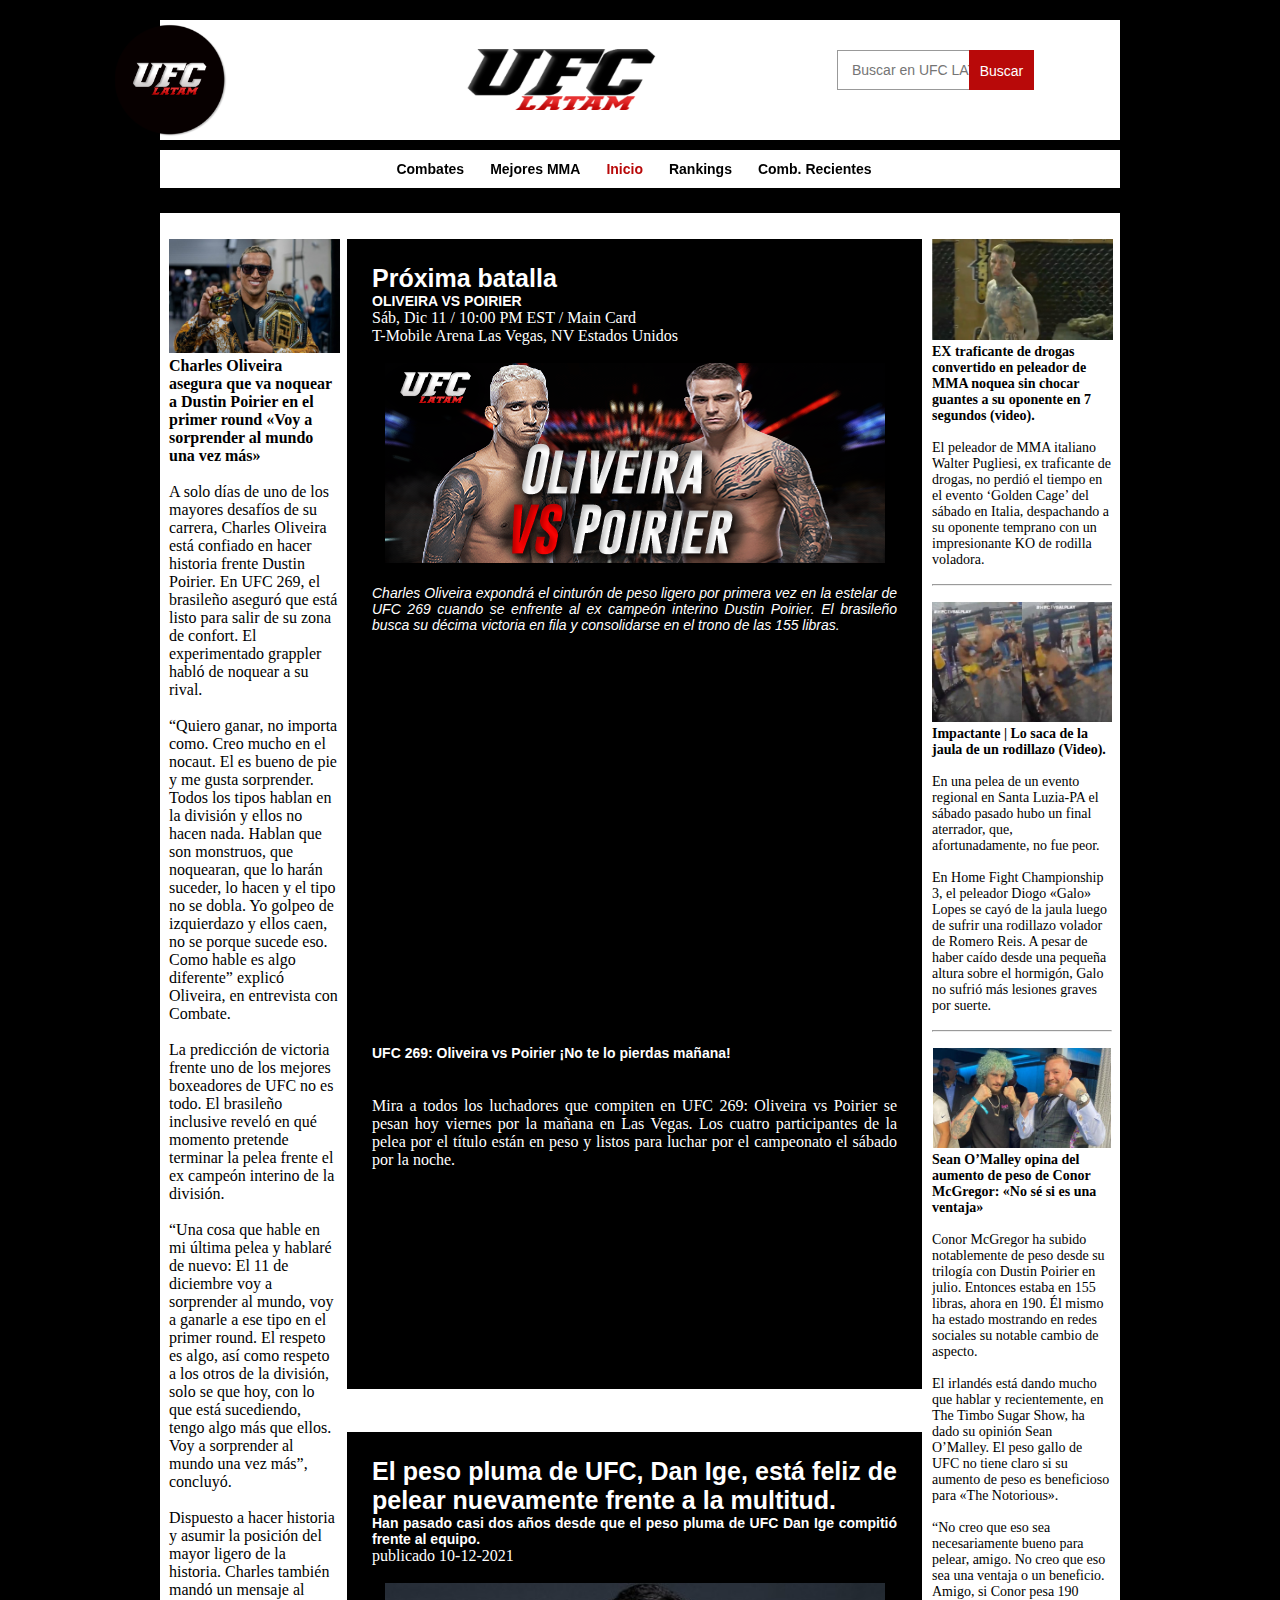
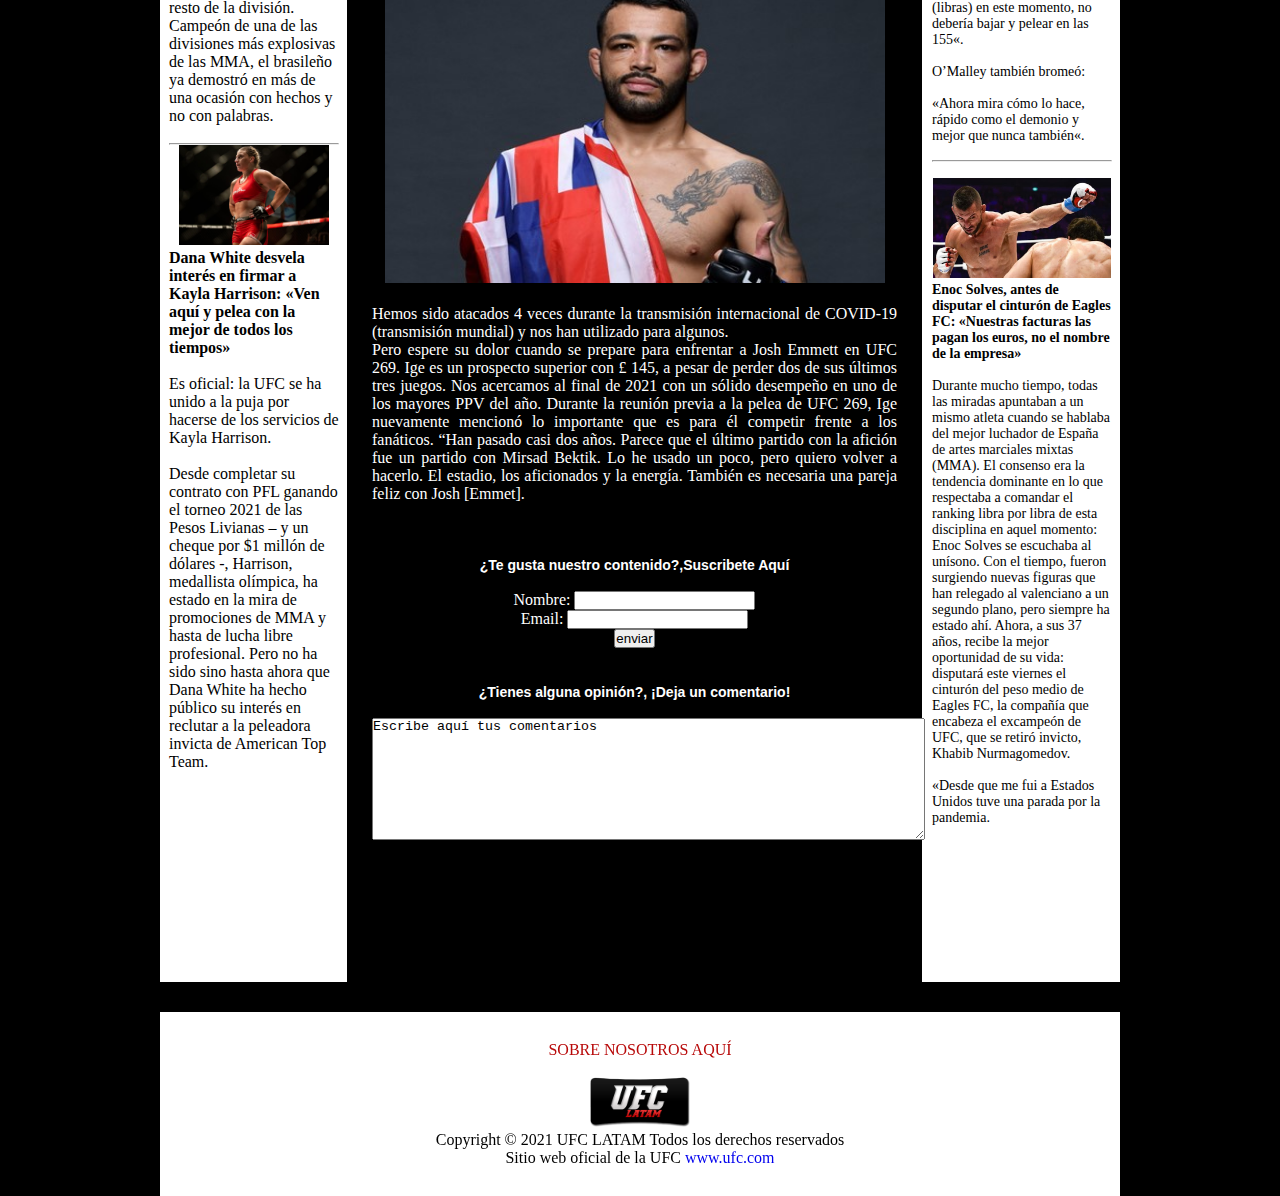
<file: index.html>
<!DOCTYPE html>
<html lang="es-ES">

<head>
  <meta lang="es-ES">
	<meta charset="utf-8">
	<meta name="description" content="UFC LATAM">
	<title>UFC LATAM</title>
	<link rel="stylesheet" href="ufcestilos.css">
</head>

<body>

<style>
#search-box {
    position: relative;
    width: 100%;
    text-align: left;
}
#search-form {
    height: 40px;
    border: 1px solid #999;
    -webkit-border-radius: 0px;
    -moz-border-radius: 0px;
    border-radius: 0px;
    background-color: #fff;
    overflow: hidden;
}
#search-text {
    font-size: 14px;
    color: #fff;
    border-width: 0;
    background:transparent ;
}
#search-box input[type="text"] {
    width: 70%;
    padding: 11px 0 12px 1em;
    color: #333;
    outline: none;
}
#search-button {
    position: absolute;
    top: 0;
    right: 0;
    height: 40px;
    width: 65px;
    font-size: 14px;
    color: #fff;
    text-align: center;
    line-height: 42px;
    border-width: 0;
    background-color: #B80909;
    -webkit-border-radius: 0px 0px 0px 0px;
    -moz-border-radius: 0px 0px 0px 0px;
    border-radius: 0px 0px 0px 0px;
    cursor: pointer;
}
</style>
      <div id="buscar">
      <div id='search-box'>
  <form action='/search' id='search-form' method='get' target='_top'>
    <input id='search-text' name='q' placeholder='Buscar en UFC LATAM' type='text'/>
    <button id='search-button' type='submit'><span>Buscar</span></button>
  </form>
</div>
</div>
<center>
    <div id="logo">
<img class="foto3" src="banner3.png" alt="imagen 2">
    </div>
    </center>
        <div id="logodos">
<img class="foto4" src="logocirculo.png"  alt="imagen 2">
    </div>
<div id="agrupar">
   <header id="cabecera">


   </header>

<nav id="menu">
  <ul>
  <center> 
  <STYLE>A {text-decoration: none;} </STYLE>
	<li><a style="color:black;" href="combates.html"onMouseOver="this.style.color='#B80909'" onMouseOut="this.style.color='black'">Combates</a></li>&nbsp;&nbsp;&nbsp;

	<li><a style="color:black;" href="mejoresmma.html"onMouseOver="this.style.color='#B80909'" onMouseOut="this.style.color='black'">Mejores MMA</a></li>&nbsp;&nbsp;&nbsp;

	<li><a style="color:#B80909" href="index.html" onMouseOver="this.style.color='black'" onMouseOut="this.style.color='#B80909'">Inicio</a></li>&nbsp;&nbsp;&nbsp;

  <li><a style="color:black;" href="rankings.html"onMouseOver="this.style.color='#B80909'" onMouseOut="this.style.color='black'">Rankings</a></li>&nbsp;&nbsp;&nbsp;

	<li><a style="color:black;" href="combrecientes.html"onMouseOver="this.style.color='#B80909'" onMouseOut="this.style.color='black'">Comb. Recientes</a></li>&nbsp;&nbsp;&nbsp;  
   </ul>
  </center>
</nav>

<div id="general">

 <div id="columnauno">
      <center><img class="noticia5" src="noticia5.jpg" alt="noticia5"></center>

      <b>Charles Oliveira asegura que va noquear a Dustin Poirier en el primer round «Voy a sorprender al mundo una vez más»</b>
      <br><br>
      A solo días de uno de los mayores desafíos de su carrera, Charles Oliveira está confiado en hacer historia frente Dustin Poirier. En UFC 269, el brasileño aseguró que está listo para salir de su zona de confort. El experimentado grappler habló de noquear a su rival.<br>
      <br>
      “Quiero ganar, no importa como. Creo mucho en el nocaut. El es bueno de pie y me gusta sorprender. Todos los tipos hablan en la división y ellos no hacen nada. Hablan que son monstruos, que noquearan, que lo harán suceder, lo hacen y el tipo no se dobla. Yo golpeo de izquierdazo y ellos caen, no se porque sucede eso. Como hable es algo diferente” explicó Oliveira, en entrevista con Combate.<br>
      <br>
      La predicción de victoria frente uno de los mejores boxeadores de UFC no es todo. El brasileño inclusive reveló en qué momento pretende terminar la pelea frente el ex campeón interino de la división.
      <br><br>
      “Una cosa que hable en mi última pelea y hablaré de nuevo: El 11 de diciembre voy a sorprender al mundo, voy a ganarle a ese tipo en el primer round. El respeto es algo, así como respeto a los otros de la división, solo se que hoy, con lo que está sucediendo, tengo algo más que ellos. Voy a sorprender al mundo una vez más”, concluyó.<br><br>
      Dispuesto a hacer historia y asumir la posición del mayor ligero de la historia. Charles también mandó un mensaje al resto de la división. Campeón de una de las divisiones más explosivas de las MMA, el brasileño ya demostró en más de una ocasión con hechos y no con palabras.
      <br><br><hr>


      <center><img class="noticia6" src="noticia6.jpg" alt="noticia6"></center>

      <b>Dana White desvela interés en firmar a Kayla Harrison: «Ven aquí y pelea con la mejor de todos los tiempos»</b>
      <br><br>
      Es oficial: la UFC se ha unido a la puja por hacerse de los servicios de Kayla Harrison.<br>
      <br>
      Desde completar su contrato con PFL ganando el torneo 2021 de las Pesos Livianas – y un cheque por $1 millón de dólares -, Harrison, medallista olímpica, ha estado en la mira de promociones de MMA y hasta de lucha libre profesional. Pero no ha sido sino hasta ahora que Dana White ha hecho público su interés en reclutar a la peleadora invicta de American Top Team.<br><br>
      <br><br>
      </div>

 
  <div id="noticias">
      <center><a href="https://twitter.com/Grabaka_Hitman/status/1467271474625097730?ref_src=twsrc%5Etfw%7Ctwcamp%5Etweetembed%7Ctwterm%5E1467271474625097730%7Ctwgr%5E%7Ctwcon%5Es1_&ref_url=https%3A%2F%2Fmma.uno%2Fex-traficante-de-drogas-convertido-en-peleador-de-mma-noquea-sin-chocar-guantes-a-su-oponente-en-7-segundos-video%2F"><img class="noticia1" src="noticia1.jpg" alt="noticia1"></a></center>

      <b>EX traficante de drogas convertido en peleador de MMA noquea sin chocar guantes a su oponente en 7 segundos (video).</b>
      <br><br>
      El peleador de MMA italiano Walter Pugliesi, ex traficante de drogas, no perdió el tiempo en el evento ‘Golden Cage’ del sábado en Italia, despachando a su oponente temprano con un impresionante KO de rodilla voladora.
      <br><br><hr>
      <br>
      <center><a href="https://twitter.com/Grabaka_Hitman/status/1467573175978450952?ref_src=twsrc%5Etfw%7Ctwcamp%5Etweetembed%7Ctwterm%5E1467573175978450952%7Ctwgr%5E%7Ctwcon%5Es1_&ref_url=https%3A%2F%2Fmma.uno%2Fimpactante-lo-saca-de-la-jaula-de-un-rodillazo-video%2F"><img class="noticia2" src="noticia2.jpg" alt="noticia1"></a></center>

      <b>Impactante | Lo saca de la jaula de un rodillazo (Video).</b>
      <br><br>
      En una pelea de un evento regional en Santa Luzia-PA el sábado pasado hubo un final aterrador, que, afortunadamente, no fue peor.<br><br>
      En Home Fight Championship 3, el peleador Diogo «Galo» Lopes se cayó de la jaula luego de sufrir una rodillazo volador de Romero Reis. A pesar de haber caído desde una pequeña altura sobre el hormigón, Galo no sufrió más lesiones graves por suerte.
      <br><br><hr>
      <br>
      <center><a href="https://twitter.com/TheNotoriousMMA/status/1467481762683146243?ref_src=twsrc%5Etfw%7Ctwcamp%5Etweetembed%7Ctwterm%5E1467481762683146243%7Ctwgr%5E%7Ctwcon%5Es1_&ref_url=https%3A%2F%2Fmma.uno%2Fsean-omalley-aumento-peso-conor-mcgregor%2F"><img class="noticia3" src="noticia3.jpg" alt="noticia1"></a></center>

      <b>Sean O’Malley opina del aumento de peso de Conor McGregor: «No sé si es una ventaja»</b>
      <br><br>
      Conor McGregor ha subido notablemente de peso desde su trilogía con Dustin Poirier en julio. Entonces estaba en 155 libras, ahora en 190. Él mismo ha estado mostrando en redes sociales su notable cambio de aspecto.<br>
      <br>
      El irlandés está dando mucho que hablar y recientemente, en The Timbo Sugar Show, ha dado su opinión Sean O’Malley. El peso gallo de UFC no tiene claro si su aumento de peso es beneficioso para «The Notorious».<br>
      <br>
      “No creo que eso sea necesariamente bueno para pelear, amigo. No creo que eso sea una ventaja o un beneficio. Amigo, si Conor pesa 190 (libras) en este momento, no debería bajar y pelear en las 155«.<br><br>
      O’Malley también bromeó:<br><br>
      «Ahora mira cómo lo hace, rápido como el demonio y mejor que nunca también«.
      <br><br><hr>
            <br>
      <center><img class="noticia3" src="noticia4.jpg" alt="noticia4"></center>

      <b>Enoc Solves, antes de disputar el cinturón de Eagles FC: «Nuestras facturas las pagan los euros, no el nombre de la empresa»</b>
      <br><br>
      Durante mucho tiempo, todas las miradas apuntaban a un mismo atleta cuando se hablaba del mejor luchador de España de artes marciales mixtas (MMA). El consenso era la tendencia dominante en lo que respectaba a comandar el ranking libra por libra de esta disciplina en aquel momento: Enoc Solves se escuchaba al unísono. Con el tiempo, fueron surgiendo nuevas figuras que han relegado al valenciano a un segundo plano, pero siempre ha estado ahí. Ahora, a sus 37 años, recibe la mejor oportunidad de su vida: disputará este viernes el cinturón del peso medio de Eagles FC, la compañía que encabeza el excampeón de UFC, que se retiró invicto, Khabib Nurmagomedov.<br>
      <br>
«Desde que me fui a Estados Unidos tuve una parada por la pandemia.
      <br><br>

            

    </div>

  <div id="body">
    <article>
    <header>
      <hgroup>
      <h1>Próxima batalla</h1>
      <h2>OLIVEIRA VS POIRIER</h2>
      </hgroup>
      <time datetime="2021-11-12" pubdate>Sáb, Dic 11 / 10:00 PM EST / Main Card
      </time>
     </header>
     T-Mobile Arena
     Las Vegas, NV
     Estados Unidos
     <figure>
      <center><br>
       <img src="bannerpelea.png" width="500" height="200">
       </center><br>
       <figcaption>
         Charles Oliveira expondrá el cinturón de peso ligero por primera vez en la estelar de UFC 269 cuando se enfrente al ex campeón interino Dustin Poirier. El brasileño busca su décima victoria en fila y consolidarse en el trono de las 155 libras.
       </figcaption>
       </figure><br><br><br><br>
       <center><iframe width="504" height="300" src="https://www.youtube.com/embed/aLBAzfDV10A" title="YouTube video player" frameborder="0" allow="accelerometer; autoplay; clipboard-write; encrypted-media; gyroscope; picture-in-picture" allowfullscreen></iframe></center><br><br>
       <h2>UFC 269: Oliveira vs Poirier ¡No te lo pierdas mañana!</h2><br><br>
        Mira a todos los luchadores que compiten en UFC 269: Oliveira vs Poirier se pesan hoy viernes por la mañana en Las Vegas. Los cuatro participantes de la pelea por el título están en peso y listos para luchar por el campeonato el sábado por la noche.

</article>
<br>
<article>
  <header>
    <hgroup>
      <h1>El peso pluma de UFC, Dan Ige, está feliz de pelear nuevamente frente a la multitud.</h1>
      <h2>Han pasado casi dos años desde que el peso pluma de UFC Dan Ige compitió frente al equipo.</h2>
    </hgroup>
    <time datetime="2021-10-12" pubdate>publicado 10-12-2021
    </time>
         <figure>
      <center><br>
       <img src="noticiaprincipal.jpg" width="500" height="300">
       </center><br>
  </header>
Hemos sido atacados 4 veces durante la transmisión internacional de COVID-19 (transmisión mundial) y nos han utilizado para algunos.<br>
Pero espere su dolor cuando se prepare para enfrentar a Josh Emmett en UFC 269.
Ige es un prospecto superior con £ 145, a pesar de perder dos de sus últimos tres juegos. Nos acercamos al final de 2021 con un sólido desempeño en uno de los mayores PPV del año.
Durante la reunión previa a la pelea de UFC 269, Ige nuevamente mencionó lo importante que es para él competir frente a los fanáticos.
“Han pasado casi dos años. Parece que el último partido con la afición fue un partido con Mirsad Bektik. Lo he usado un poco, pero quiero volver a hacerlo. El estadio, los aficionados y la energía. También es necesaria una pareja feliz con Josh [Emmet].
    <br><br><br><br>
    <center>
    <h2>¿Te gusta nuestro contenido?,Suscribete Aquí</h2><br>
    <form action="" method="post">
      <label for="name">Nombre:</label>
      <input name="name" required><br />
      <label for="email">Email:</label>
      <input name="email" type="email" required><br/>
      <span class="msg-error error"></span>
<div id="recaptcha" class="g-recaptcha" data-sitekey="6Ld4Jh8TAAAAAD2tURa21kTFwMkKoyJCqaXb0uoK"></div>
      <input type="submit" value="enviar" />
    </form>
    <script src='https://www.google.com/recaptcha/api.js'></script>
    <br><br>
    <h2>¿Tienes alguna opinión?, ¡Deja un comentario!</h2><br>
    <textarea name="comentarios" rows="8" cols="67">Escribe aquí tus comentarios</textarea>
    </center>
    </div>


 </article>
  </div>


<footer id="pie">
<a style="color:#B80909" href="informacion.html" onMouseOver="this.style.color='black'" onMouseOut="this.style.color='#B80909'">SOBRE NOSOTROS AQUÍ</a>
    <br><br>
  <center><img src="bannerfondo.png" height="50" width="100"></center>
  Copyright &copy; 2021 UFC LATAM Todos los derechos reservados<br>
  Sitio web oficial de la UFC
<a href="https://www.ufc.com/" target="_blank">www.ufc.com</a>
</footer>
</body>
</html>
</file>
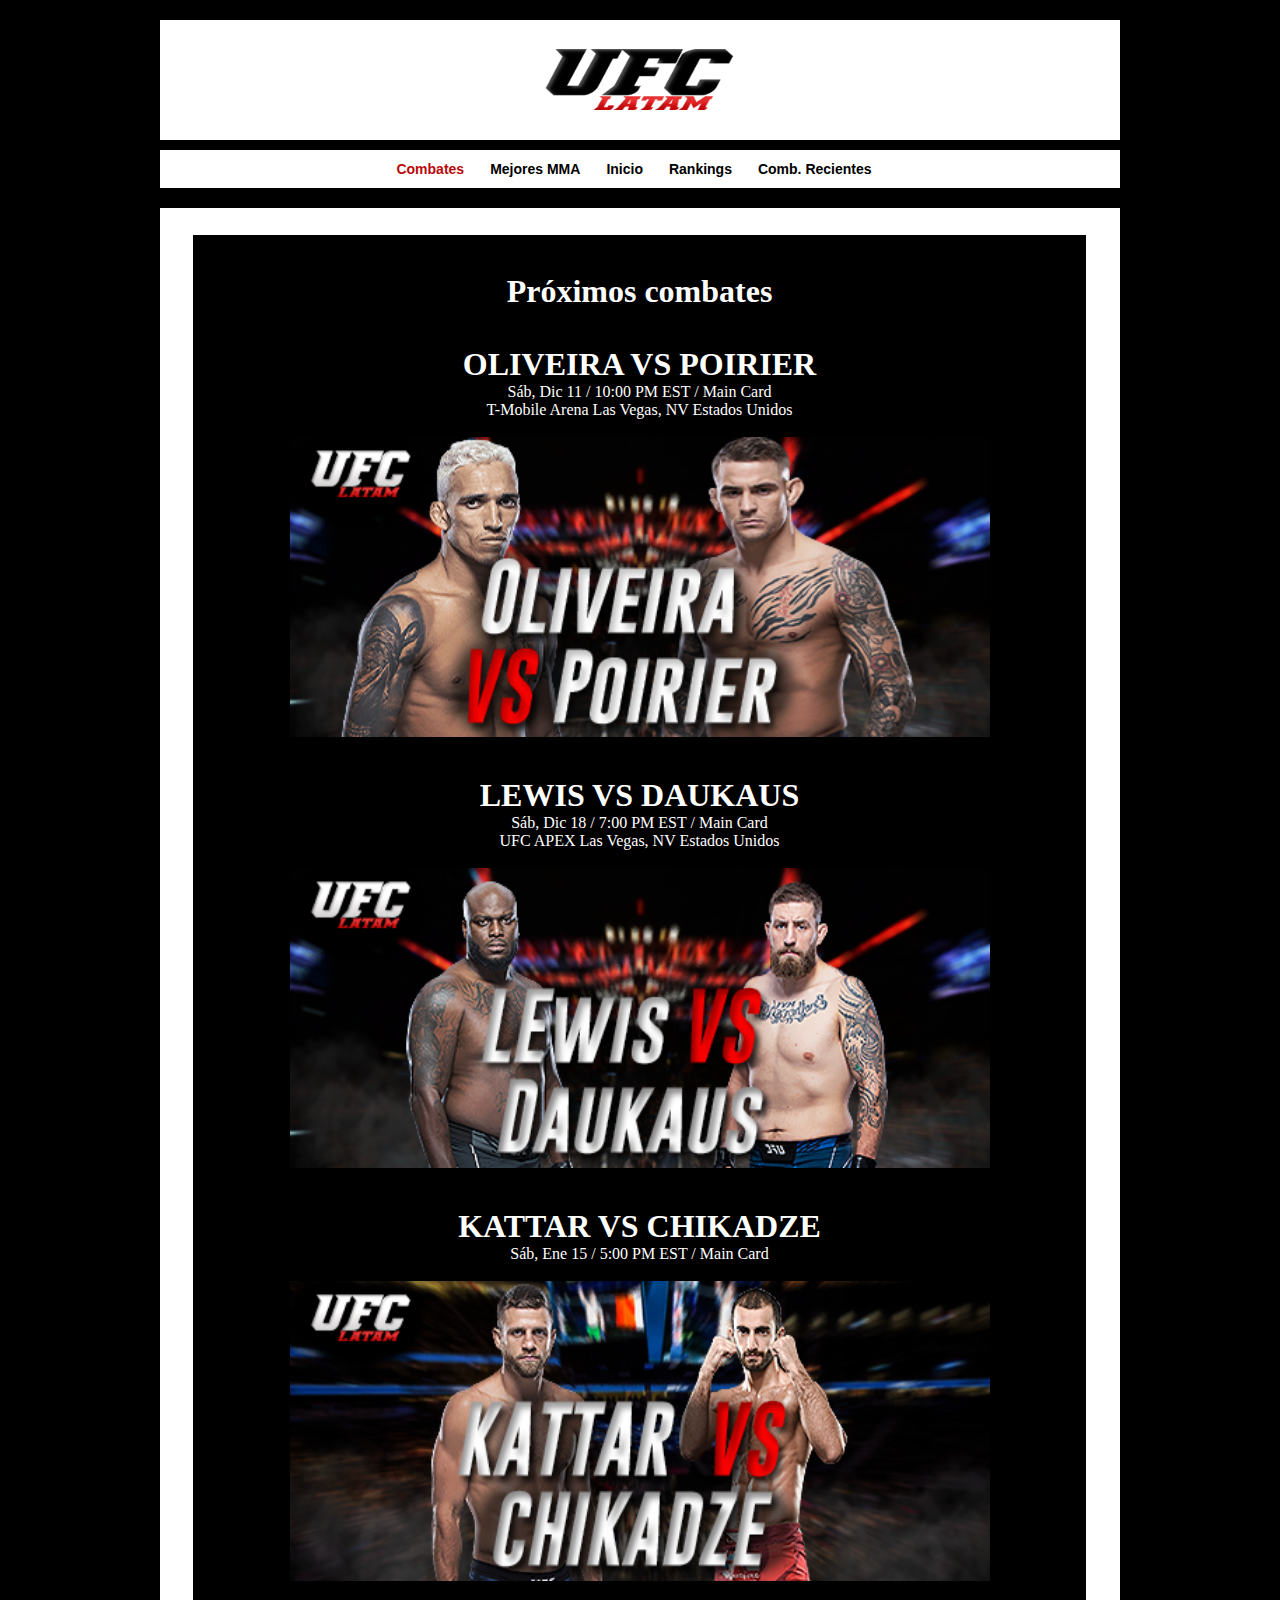
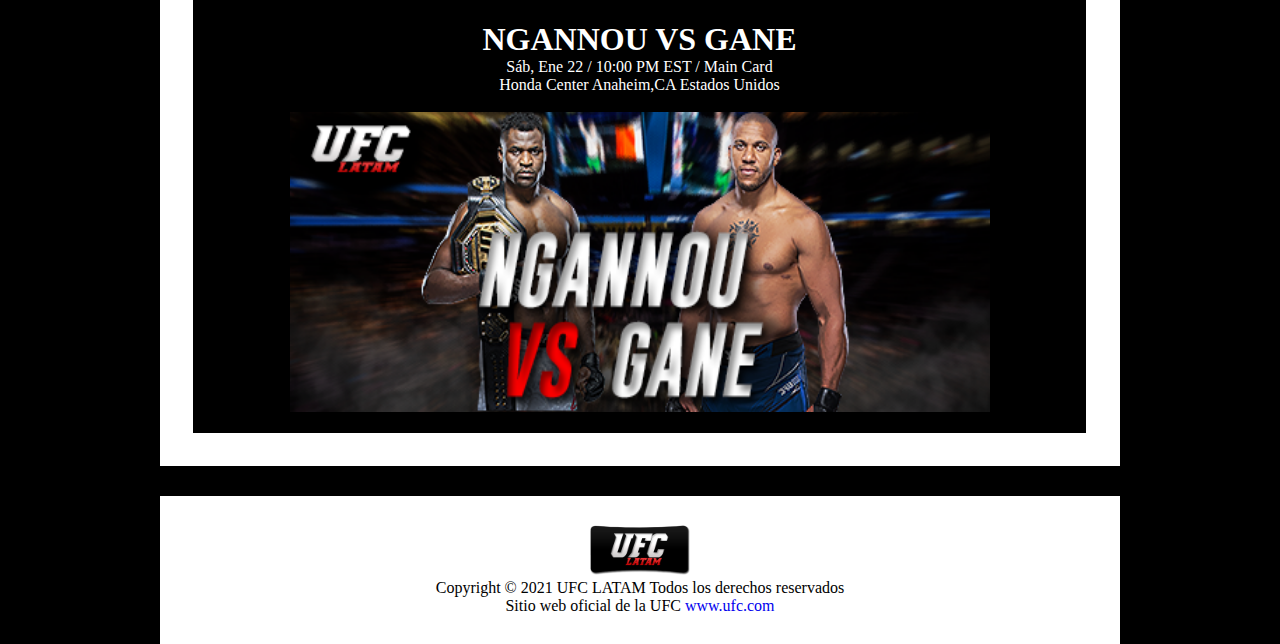
<file: combates.html>
<!DOCTYPE html>
<html lang="es-ES">

<head>
  <meta lang="es-ES">
  <meta charset="utf-8">
  <meta name="description" content="combates">
  <title>Combates</title>
  <link rel="stylesheet" href="combates.css">
</head>

<body>

<div id="agrupar">
   <header id="cabecera">
    <center><a href="index.html"> <img class="foto2" src="banner3.png" alt="imagen 2"/></a></center>
   </header>

<nav id="menu">
  <ul>
  <center> 
  <STYLE>A {text-decoration: none;} </STYLE>
  <li><a style="color:#B80909" href="combates.html"onMouseOver="this.style.color='black'" onMouseOut="this.style.color='#B80909'">Combates</a></li>&nbsp;&nbsp;&nbsp;

  <li><a style="color:black;" href="mejoresmma.html"onMouseOver="this.style.color='#B80909'" onMouseOut="this.style.color='black'">Mejores MMA</a></li>&nbsp;&nbsp;&nbsp;

  <li><a style="color:black;" href="index.html" onMouseOver="this.style.color='#B80909'" onMouseOut="this.style.color='black'">Inicio</a></li>&nbsp;&nbsp;&nbsp;

  <li><a style="color:black;" href="rankings.html"onMouseOver="this.style.color='#B80909'" onMouseOut="this.style.color='black'">Rankings</a></li>&nbsp;&nbsp;&nbsp;

  <li><a style="color:black;" href="combrecientes.html"onMouseOver="this.style.color='#B80909'" onMouseOut="this.style.color='black'">Comb. Recientes</a></li>&nbsp;&nbsp;&nbsp;   </ul>
  </center>
</nav>

<div id="general">

  <div id="body">
    <article>
      <center>
    <header>
      <hgroup><br>
      <h1>Próximos combates</h1><br><br>
      <h1>OLIVEIRA VS POIRIER</h1>
      </hgroup>
      <time datetime="2021-11-12" pubdate>Sáb, Dic 11 / 10:00 PM EST / Main Card
      </time>
     </header>
     T-Mobile Arena
     Las Vegas, NV
     Estados Unidos
     <figure>
      <center><br>
       <img src="bannerpelea.png" width="700" height="300"><br><br><br>

      <header>
       <h1>LEWIS VS DAUKAUS</h1>
      <time datetime="2021-11-12" pubdate>Sáb, Dic 18 / 7:00 PM EST / Main Card
      </time>
     </header>
     UFC APEX
     Las Vegas, NV
     Estados Unidos
     <figure>
      <center><br>
       <img src="pelea2.png" width="700" height="300"><br><br><br>

       <header>
       <h1>KATTAR VS CHIKADZE</h1>
      <time datetime="2021-11-12" pubdate>Sáb, Ene 15 / 5:00 PM EST / Main Card
      </time>
     </header>
     <figure>
      <center><br>
       <img src="pelea3.png" width="700" height="300"><br><br><br>

       <header>
       <h1>NGANNOU VS GANE</h1>
      <time datetime="2021-11-12" pubdate>Sáb, Ene 22 / 10:00 PM EST / Main Card
      </time>
     </header>
     Honda Center
     Anaheim,CA
     Estados Unidos
     <figure>
      <center><br>
       <img src="pelea4.png" width="700" height="300"><br><br><br>

       </center>
     </header>

</center>
 </article>
  </div>

<footer id="pie">
  <center><img src="bannerfondo.png" height="50" width="100"></center>
  Copyright &copy; 2021 UFC LATAM Todos los derechos reservados<br>
  Sitio web oficial de la UFC
<a href="https://www.ufc.com/" target="_blank">www.ufc.com</a></footer>

</body>
</html>
</file>
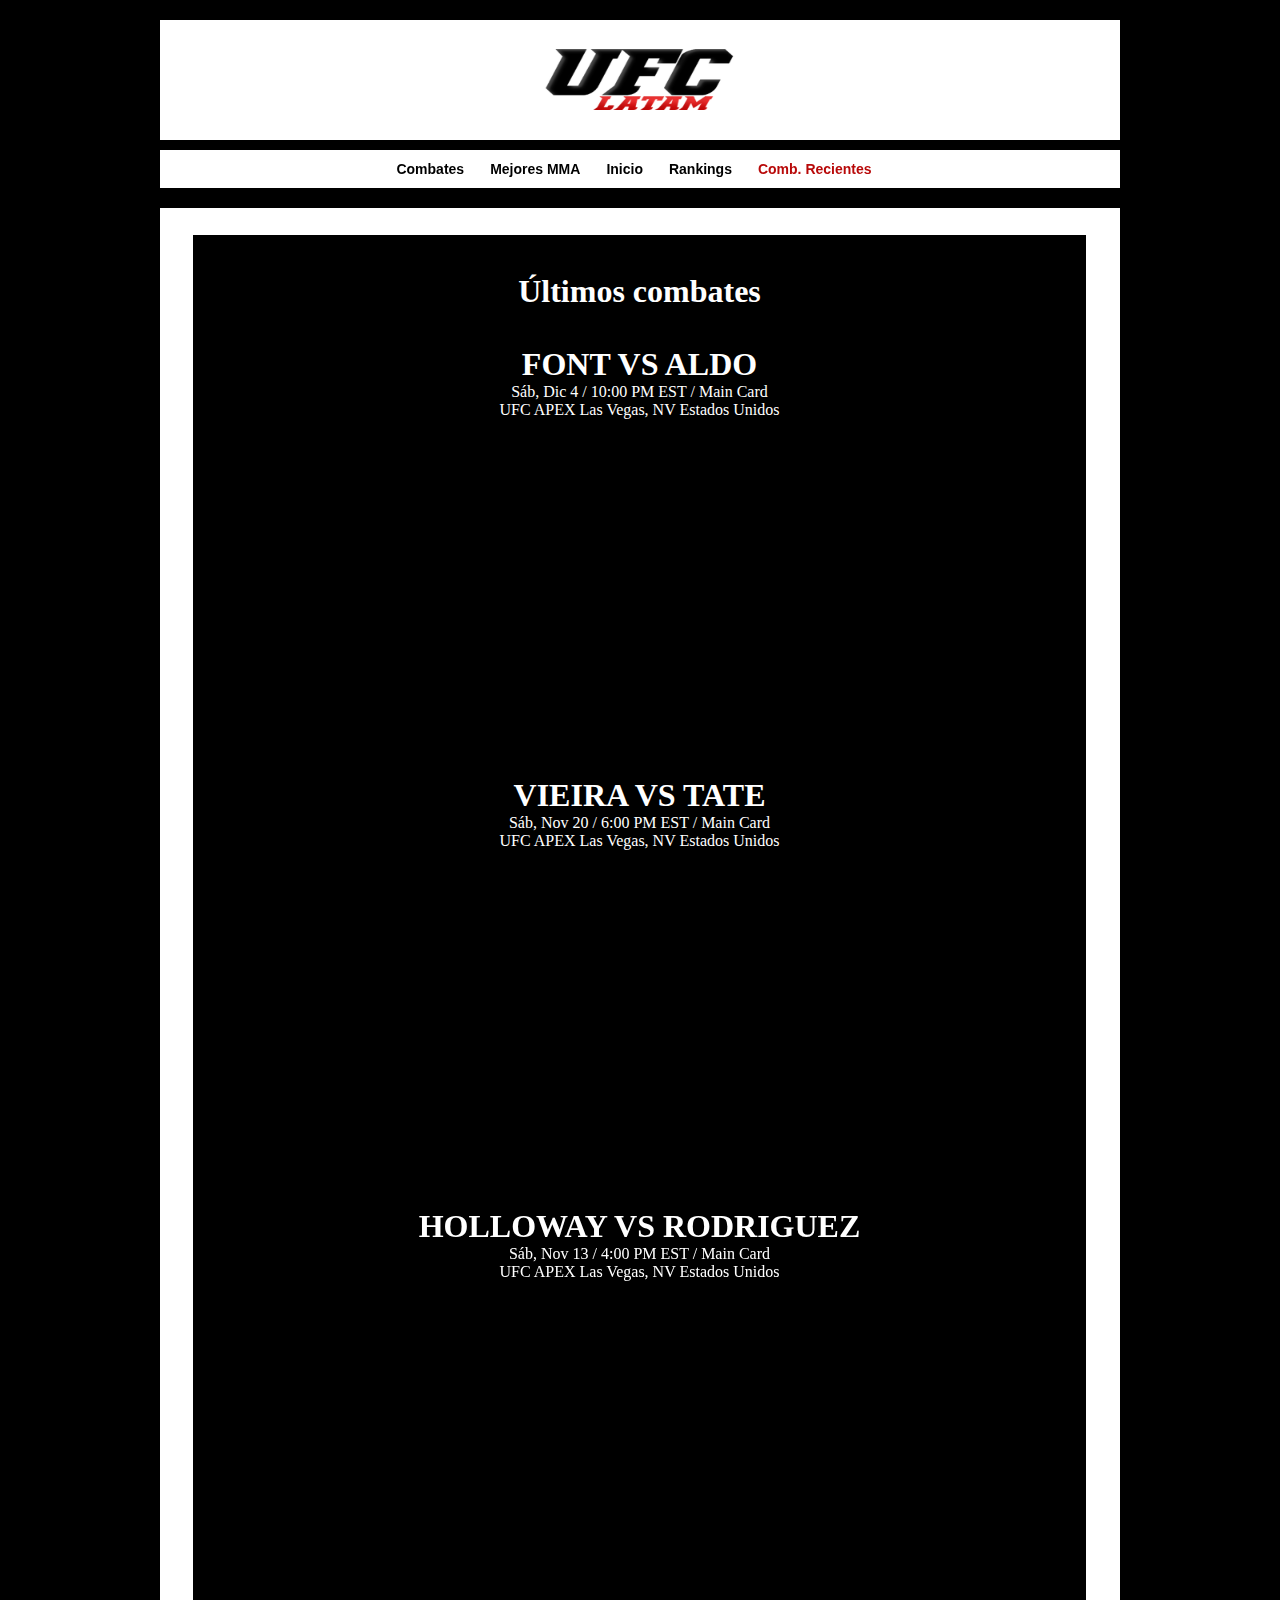
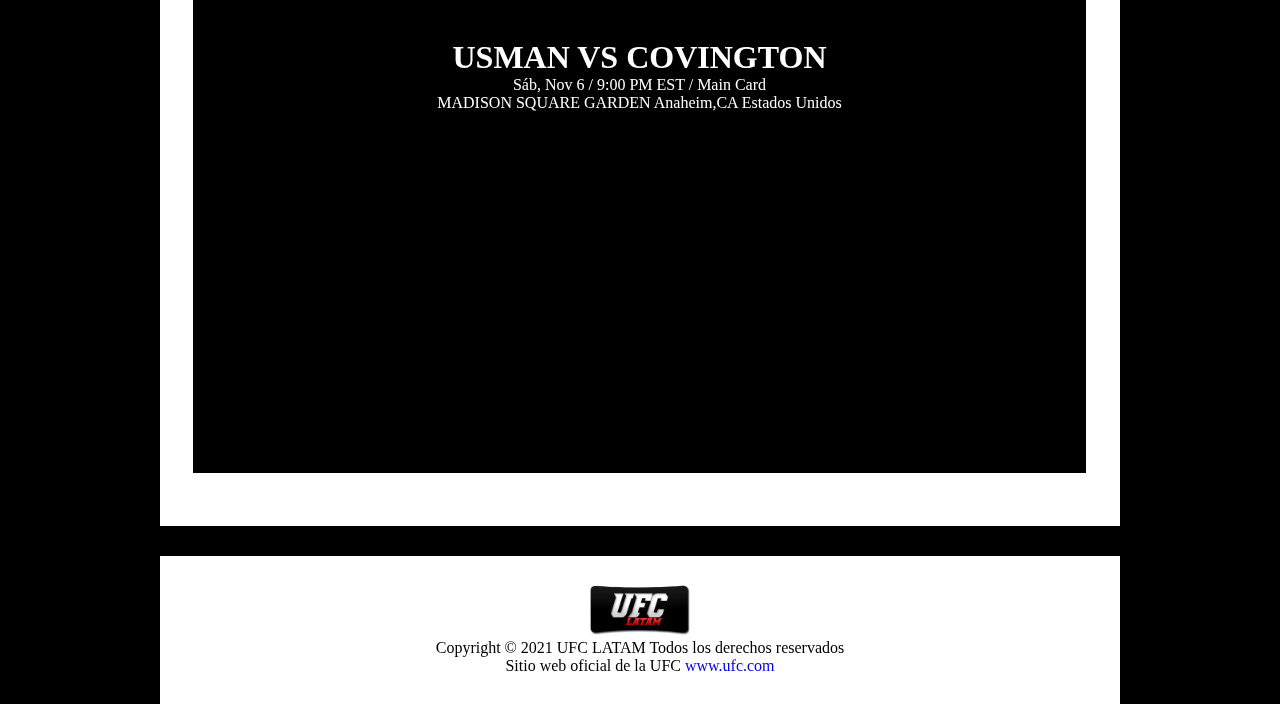
<file: combrecientes.html>
<!DOCTYPE html>
<html lang="es-ES">

<head>
  <meta lang="es-ES">
  <meta charset="utf-8">
  <meta name="description" content="Comb.Recientes">
  <title>Comb.Recientes</title>
  <link rel="stylesheet" href="combrecientes.css">
</head>

<body>

<div id="agrupar">
   <header id="cabecera">
    <center><a href="index.html"> <img class="foto2" src="banner3.png" alt="imagen 2"/></a></center>
   </header>

<nav id="menu">
  <ul>
  <center> 
  <STYLE>A {text-decoration: none;} </STYLE>
  <li><a style="color:black;" href="combates.html"onMouseOver="this.style.color='#B80909'" onMouseOut="this.style.color='black'">Combates</a></li>&nbsp;&nbsp;&nbsp;

  <li><a style="color:black;" href="mejoresmma.html"onMouseOver="this.style.color='#B80909'" onMouseOut="this.style.color='black'">Mejores MMA</a></li>&nbsp;&nbsp;&nbsp;

  <li><a style="color:black;" href="index.html" onMouseOver="this.style.color='#B80909'" onMouseOut="this.style.color='black'">Inicio</a></li>&nbsp;&nbsp;&nbsp;

  <li><a style="color:black;" href="rankings.html"onMouseOver="this.style.color='#B80909'" onMouseOut="this.style.color='black'">Rankings</a></li>&nbsp;&nbsp;&nbsp;

  <li><a style="color:#B80909" href="combrecientes.html"onMouseOver="this.style.color='black'" onMouseOut="this.style.color='#B80909'">Comb. Recientes</a></li>&nbsp;&nbsp;&nbsp;
   </ul>
  </center>
</nav>

<div id="general">
  <div id="body">
    <article>
        <center>
        <header>
       <hgroup><br>
      <h1>Últimos combates</h1><br><br>
      <h1>FONT VS ALDO</h1>
      </hgroup>
      <time datetime="2021-11-12" pubdate>Sáb, Dic 4 / 10:00 PM EST / Main Card
      </time>
     </header>
     UFC APEX
     Las Vegas, NV
     Estados Unidos
     <figure>
      <center><br>
        <iframe width="700" height="300" src="https://www.youtube.com/embed/ZqQBQAzZZfY" title="YouTube video player" frameborder="0" allow="accelerometer; autoplay; clipboard-write; encrypted-media; gyroscope; picture-in-picture" allowfullscreen></iframe><br><br><br>

      <header>
       <h1> VIEIRA VS TATE</h1>
      <time datetime="2021-11-12" pubdate>Sáb, Nov 20 / 6:00 PM EST / Main Card
      </time>
     </header>
     UFC APEX
     Las Vegas, NV
     Estados Unidos
     <figure>
      <center><br>
        <iframe width="700" height="300" src="https://www.youtube.com/embed/7BrSN1sEHT0" title="YouTube video player" frameborder="0" allow="accelerometer; autoplay; clipboard-write; encrypted-media; gyroscope; picture-in-picture" allowfullscreen></iframe><br><br><br>

       <header>
       <h1>HOLLOWAY VS RODRIGUEZ</h1>
      <time datetime="2021-11-12" pubdate>Sáb, Nov 13 / 4:00 PM EST / Main Card
      </time>
     </header>
     UFC APEX
     Las Vegas, NV
     Estados Unidos
     <figure>
      <center><br>
        <iframe width="700" height="300" src="https://www.youtube.com/embed/2G9Vei-ZCik" title="YouTube video player" frameborder="0" allow="accelerometer; autoplay; clipboard-write; encrypted-media; gyroscope; picture-in-picture" allowfullscreen></iframe><br><br><br>

       <header>
       <h1>USMAN VS COVINGTON</h1>
      <time datetime="2021-11-12" pubdate>Sáb, Nov 6 / 9:00 PM EST / Main Card
      </time>
     </header>
     MADISON SQUARE GARDEN
     Anaheim,CA
     Estados Unidos
     <figure>
      <center><br>
        <iframe width="700" height="300" src="https://www.youtube.com/embed/5kdJYEgCxcc" title="YouTube video player" frameborder="0" allow="accelerometer; autoplay; clipboard-write; encrypted-media; gyroscope; picture-in-picture" allowfullscreen></iframe>
       <br><br><br>

       </center>
     </header> 

 </article>
  </div>

<footer id="pie">
  <center><img src="bannerfondo.png" height="50" width="100"></center>
  Copyright &copy; 2021 UFC LATAM Todos los derechos reservados<br>
  Sitio web oficial de la UFC
<a href="https://www.ufc.com/" target="_blank">www.ufc.com</a></footer>

</body>
</html>
</file>
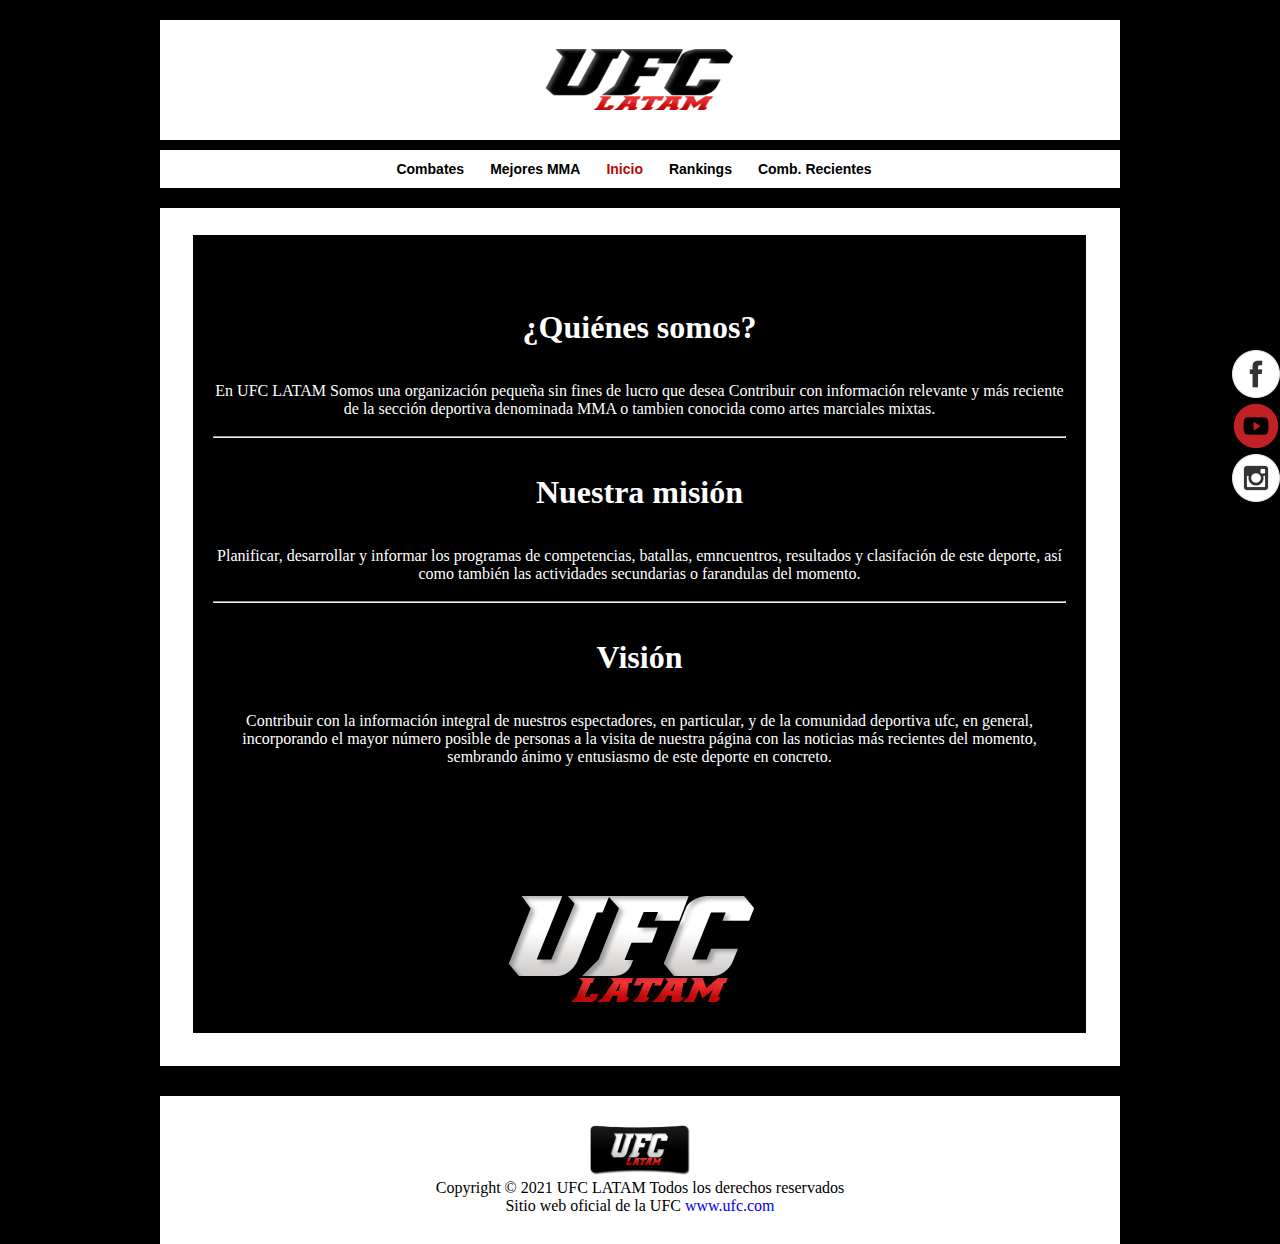
<file: informacion.html>
<!DOCTYPE html>
<html lang="es-ES">

<head>
  <meta lang="es-ES">
  <meta charset="utf-8">
  <meta name="description" content="Info y contacto">
  <title>Información</title>
  <link rel="stylesheet" href="informacion.css">
</head>

<body>

<div id="agrupar">
   <header id="cabecera">
    <center><a href="index.html"> <img class="foto2" src="banner3.png" alt="imagen 2"/></a></center>
   </header>

<nav id="menu">
  <ul>
  <center> 
  <STYLE>A {text-decoration: none;} </STYLE>
  <li><a style="color:black;" href="combates.html"onMouseOver="this.style.color='#B80909'" onMouseOut="this.style.color='black'">Combates</a></li>&nbsp;&nbsp;&nbsp;

  <li><a style="color:black;" href="mejoresmma.html"onMouseOver="this.style.color='#B80909'" onMouseOut="this.style.color='black'">Mejores MMA</a></li>&nbsp;&nbsp;&nbsp;

  <li><a style="color:#B80909;" href="index.html" onMouseOver="this.style.color='black'" onMouseOut="this.style.color='#B80909'">Inicio</a></li>&nbsp;&nbsp;&nbsp;

  <li><a style="color:black;" href="rankings.html"onMouseOver="this.style.color='#B80909'" onMouseOut="this.style.color='black'">Rankings</a></li>&nbsp;&nbsp;&nbsp;

  <li><a style="color:black;" href="combrecientes.html"onMouseOver="this.style.color='#B80909'" onMouseOut="this.style.color='black'">Comb. Recientes</a></li>&nbsp;&nbsp;&nbsp;   </ul>
  </center>
</nav>

<div id="general">

  <div id="body">
    <article>
      <center>
    <header>
      <hgroup><br><br><br>
      <h1>¿Quiénes somos?</h1><br><br>
      En UFC LATAM Somos una organización pequeña sin fines de lucro que desea Contribuir con información relevante y más reciente de la sección deportiva denominada MMA o tambien conocida como artes marciales mixtas.<br><br>
      <hr><br><br>
      <h1>Nuestra misión</h1><br><br>
    Planificar, desarrollar y informar los programas de competencias, batallas, emncuentros, resultados y clasifación de este deporte, así como también las actividades secundarias o farandulas del momento.<br><br>
    <hr><br><br>
    <h1>Visión</h1><br><br>
    Contribuir con la información integral de nuestros espectadores, en particular, y de la comunidad deportiva ufc, en general, incorporando el mayor número posible de personas a la visita de nuestra página con las noticias más recientes del momento, sembrando ánimo y entusiasmo de este deporte en concreto.

    <div class="container">
  </div>

  <div class="social">
    <a href="#"><img src="facebook.png" alt="facebook"></a>
    <a href="#"><img src="youtube.png" alt="youtube"></a>
    <a href="#"><img src="instagram.png" alt="instagram"></a>
  </div>

  </hgroup>
     <figure>
      <center><br>
       <img src="ufcbanner.png" width="500" height="200"><br><br><br>
       </center>
     </header>

</center>
 </article>
  </div>

<footer id="pie">
  <center><img src="bannerfondo.png" height="50" width="100"></center>
  Copyright &copy; 2021 UFC LATAM Todos los derechos reservados<br>
  Sitio web oficial de la UFC
<a href="https://www.ufc.com/" target="_blank">www.ufc.com</a></footer>

</body>
</html>
</file>
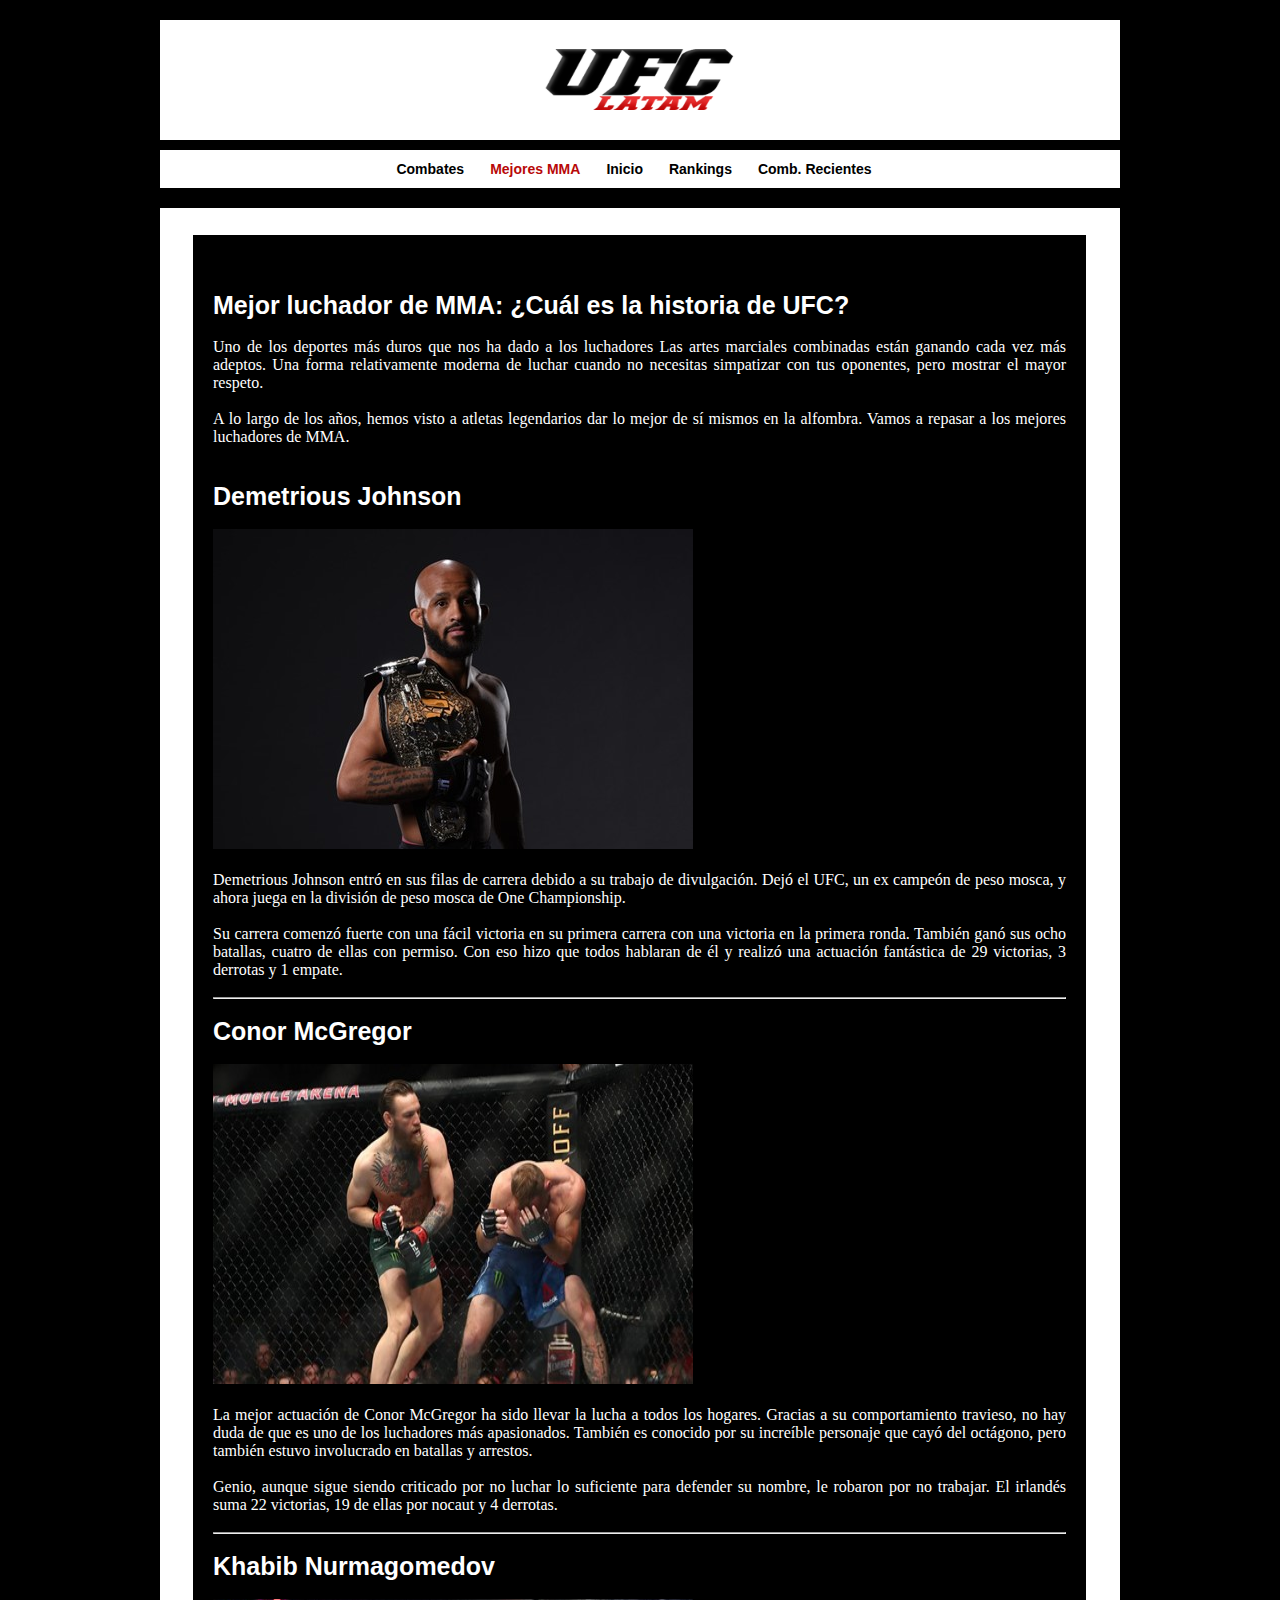
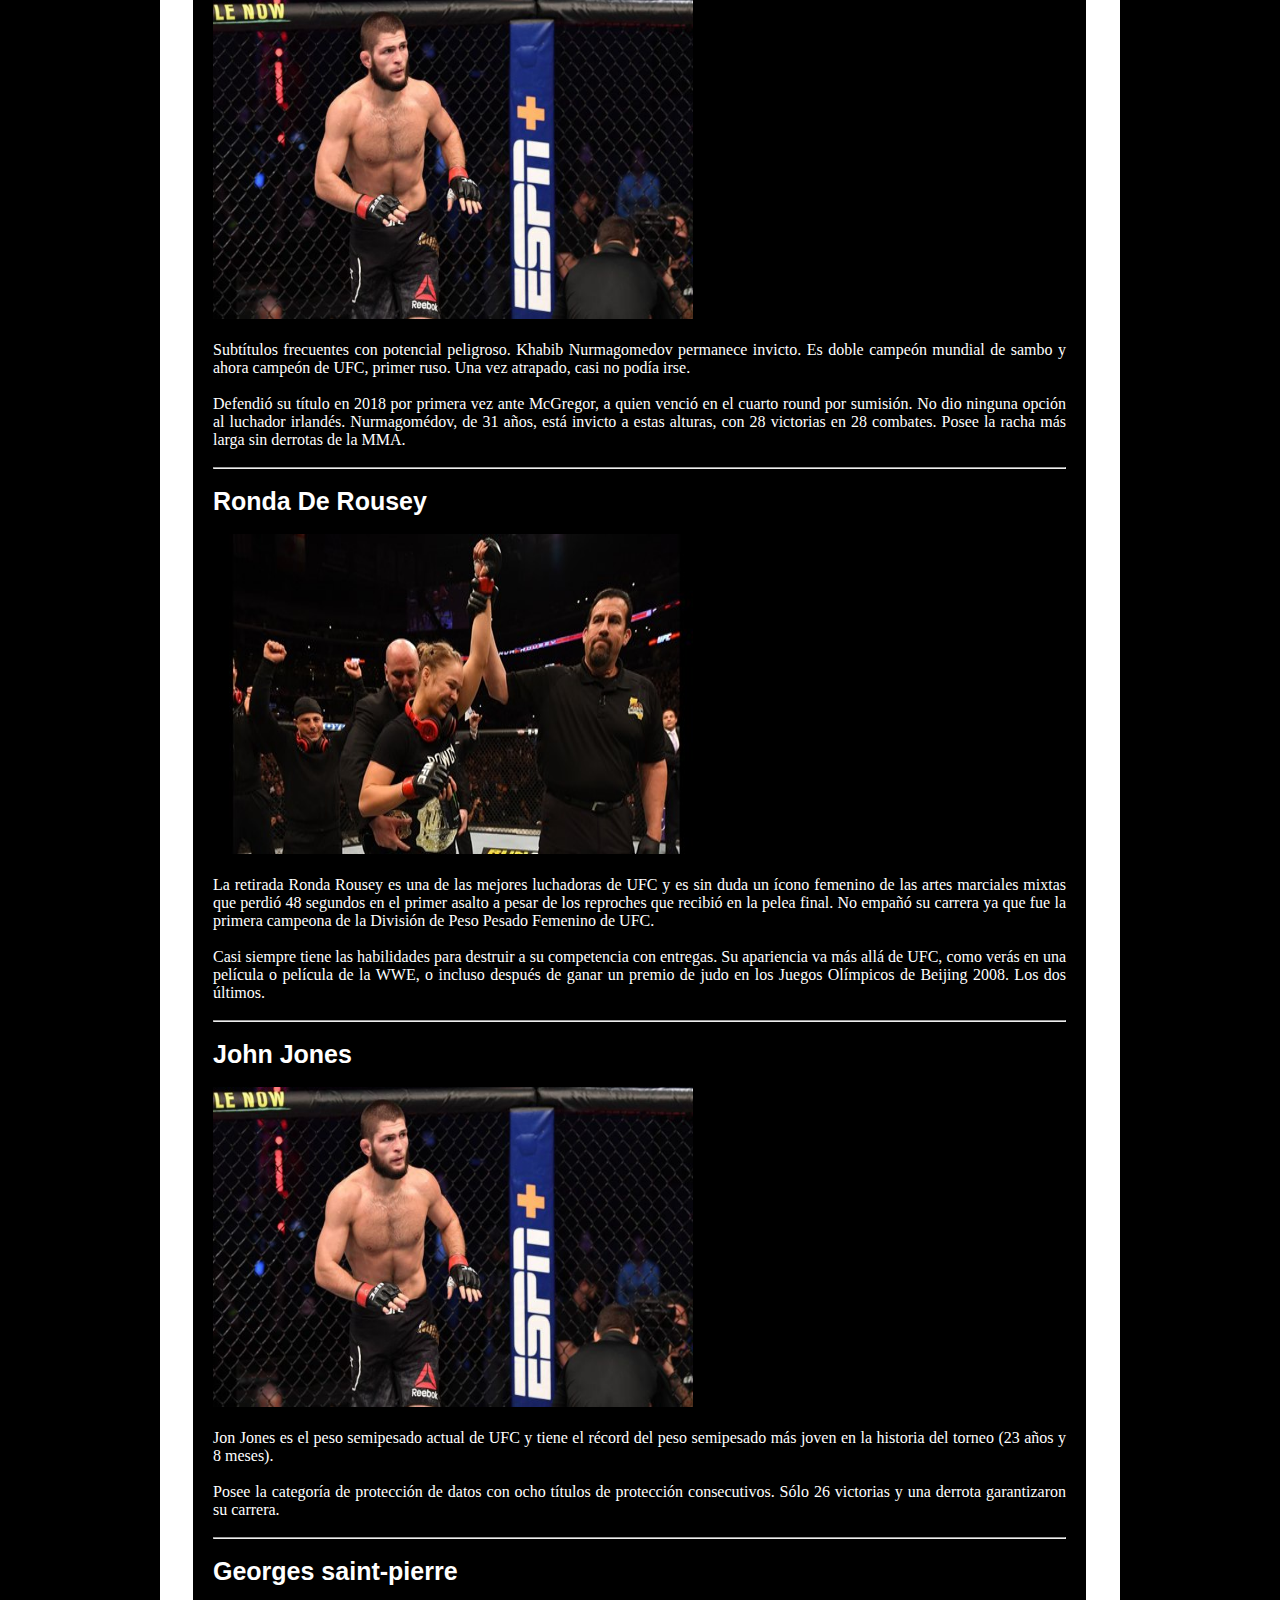
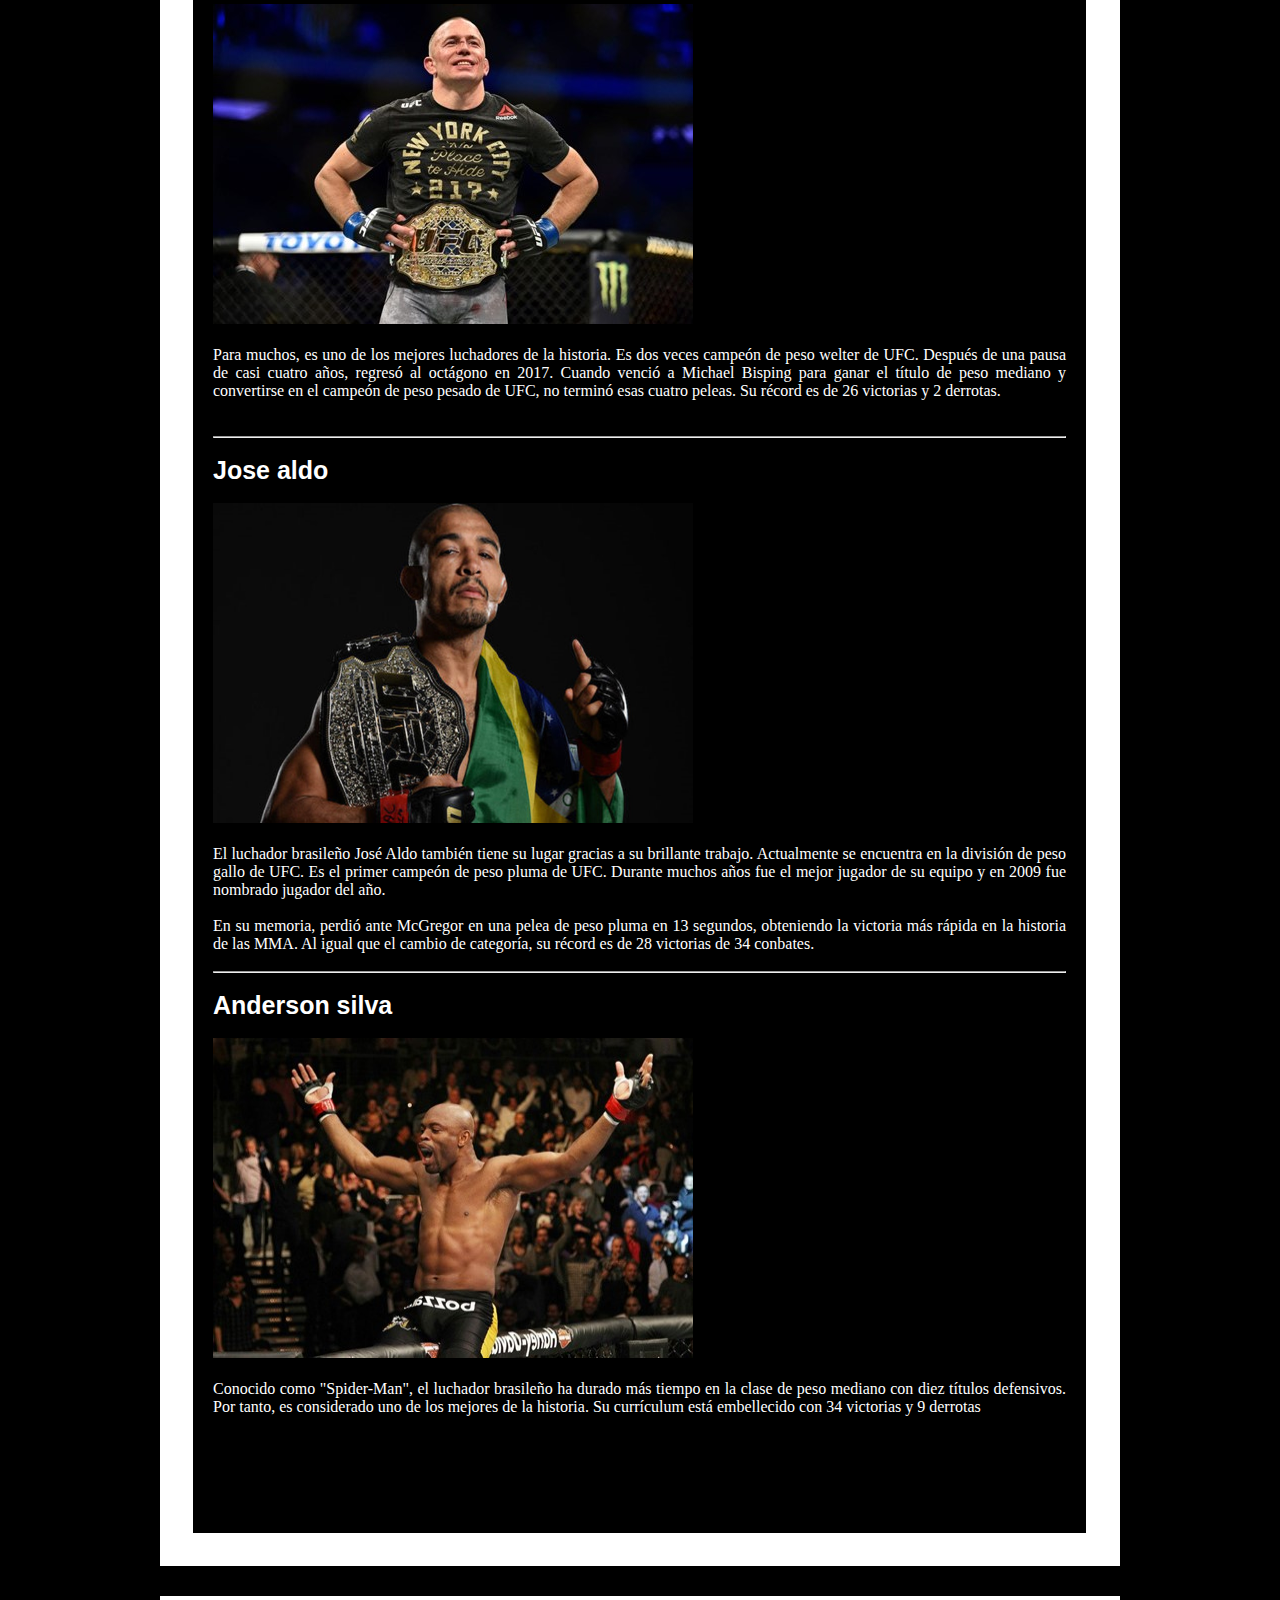
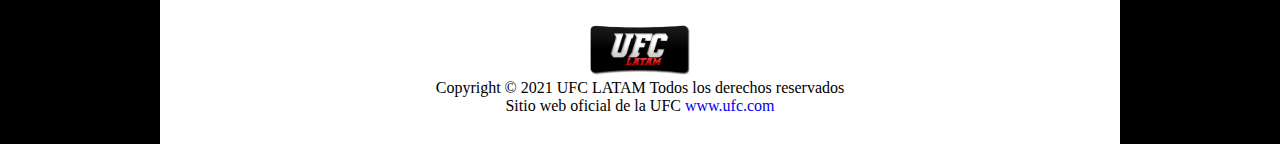
<file: mejoresmma.html>
<!DOCTYPE html>
<html lang="es-ES">

<head>
  <meta lang="es-ES">
  <meta charset="utf-8">
  <meta name="description" content="MejoresMMA">
  <title>Rankings</title>
  <link rel="stylesheet" href="mejoresmma.css">
</head>

<body>

<div id="agrupar">
   <header id="cabecera">
    <center><a href="index.html"> <img class="foto2" src="banner3.png" alt="imagen 2"/></a></center>
   </header>

<nav id="menu">
  <ul>
  <center>
  <STYLE>A {text-decoration: none;} </STYLE>
  <li><a style="color:black;" href="combates.html"onMouseOver="this.style.color='#B80909'" onMouseOut="this.style.color='black'">Combates</a></li>&nbsp;&nbsp;&nbsp;

  <li><a style="color:#B80909;" href="mejoresmma.html"onMouseOver="this.style.color='black'" onMouseOut="this.style.color='#B80909'">Mejores MMA</a></li>&nbsp;&nbsp;&nbsp;

  <li><a style="color:black;" href="index.html" onMouseOver="this.style.color='#B80909'" onMouseOut="this.style.color='black'">Inicio</a></li>&nbsp;&nbsp;&nbsp;

  <li><a style="color:black;" href="rankings.html"onMouseOver="this.style.color='#B80909'" onMouseOut="this.style.color='black'">Rankings</a></li>&nbsp;&nbsp;&nbsp;

  <li><a style="color:black;" href="combrecientes.html"onMouseOver="this.style.color='#B80909'" onMouseOut="this.style.color='black'">Comb. Recientes</a></li>&nbsp;&nbsp;&nbsp;
   </ul>
  </center>
</nav>

<div id="general">

  <div id="body">
    <article>
    <header>
      <hgroup>
      <br><br>
      <h1>Mejor luchador de MMA: ¿Cuál es la historia de UFC?</h1><br>

      Uno de los deportes más duros que nos ha dado a los luchadores
      Las artes marciales combinadas están ganando cada vez más adeptos. Una forma relativamente moderna de luchar cuando no necesitas simpatizar con tus oponentes, pero mostrar el mayor respeto.<br>
      <br>
      A lo largo de los años, hemos visto a atletas legendarios dar lo mejor de sí mismos en la alfombra. Vamos a repasar a los mejores luchadores de MMA.<br>
      <br><br>

      <h1>Demetrious Johnson</h1><br>
      <img src="demetrius.jpg" width="480" height="320"><br><br>
      Demetrious Johnson entró en sus filas de carrera debido a su trabajo de divulgación. Dejó el UFC, un ex campeón de peso mosca, y ahora juega en la división de peso mosca de One Championship.<br>
      <br>
      Su carrera comenzó fuerte con una fácil victoria en su primera carrera con una victoria en la primera ronda. También ganó sus ocho batallas, cuatro de ellas con permiso. Con eso hizo que todos hablaran de él y realizó una actuación fantástica de 29 victorias, 3 derrotas y 1 empate.<br>
      <br><hr><br>

      <h1>Conor McGregor</h1><br>
      <img src="conor.jpg" width="480" height="320"><br><br>
      La mejor actuación de Conor McGregor ha sido llevar la lucha a todos los hogares. Gracias a su comportamiento travieso, no hay duda de que es uno de los luchadores más apasionados. También es conocido por su increíble personaje que cayó del octágono, pero también estuvo involucrado en batallas y arrestos.<br>
      <br>
      Genio, aunque sigue siendo criticado por no luchar lo suficiente para defender su nombre, le robaron por no trabajar. El irlandés suma 22 victorias, 19 de ellas por nocaut y 4 derrotas.<br>

      <br><hr><br>

      <h1>Khabib Nurmagomedov</h1><br>
      <img src="khabib.jpg" width="480" height="320"><br><br>
      Subtítulos frecuentes con potencial peligroso. Khabib Nurmagomedov permanece invicto. Es doble campeón mundial de sambo y ahora campeón de UFC, primer ruso. Una vez atrapado, casi no podía irse.<br>
      <br>
      Defendió su título en 2018 por primera vez ante McGregor, a quien venció en el cuarto round por sumisión. No dio ninguna opción al luchador irlandés. Nurmagomédov, de 31 años, está invicto a estas alturas, con 28 victorias en 28 combates. Posee la racha más larga sin derrotas de la MMA.<br>

      <br><hr><br>

      <h1>Ronda De Rousey</h1><br>
      <img src="ronda.jpg" width="480" height="320"><br><br>
      La retirada Ronda Rousey es una de las mejores luchadoras de UFC y es sin duda un ícono femenino de las artes marciales mixtas que perdió 48 segundos en el primer asalto a pesar de los reproches que recibió en la pelea final. No empañó su carrera ya que fue la primera campeona de la División de Peso Pesado Femenino de UFC.<br>
      <br>
       Casi siempre tiene las habilidades para destruir a su competencia con entregas. Su apariencia va más allá de UFC, como verás en una película o película de la WWE, o incluso después de ganar un premio de judo en los Juegos Olímpicos de Beijing 2008. Los dos últimos.<br>

      <br><hr><br>

      <h1>John Jones</h1><br>
      <img src="khabib.jpg" width="480" height="320"><br><br>
      Jon Jones es el peso semipesado actual de UFC y tiene el récord del peso semipesado más joven en la historia del torneo (23 años y 8 meses).<br>
      <br>
      
      Posee la categoría de protección de datos con ocho títulos de protección consecutivos. Sólo 26 victorias y una derrota garantizaron su carrera.<br>

      <br><hr><br>

      <h1>Georges saint-pierre</h1><br>
      <img src="georges.jpg" width="480" height="320"><br><br>
      Para muchos, es uno de los mejores luchadores de la historia. Es dos veces campeón de peso welter de UFC. Después de una pausa de casi cuatro años, regresó al octágono en 2017. Cuando venció a Michael Bisping para ganar el título de peso mediano y convertirse en el campeón de peso pesado de UFC, no terminó esas cuatro peleas. Su récord es de 26 victorias y 2 derrotas.<br>
      <br><br><hr><br>

      <h1>Jose aldo</h1><br>
      <img src="jose.jpg" width="480" height="320"><br><br>
      El luchador brasileño José Aldo también tiene su lugar gracias a su brillante trabajo. Actualmente se encuentra en la división de peso gallo de UFC. Es el primer campeón de peso pluma de UFC. Durante muchos años fue el mejor jugador de su equipo y en 2009 fue nombrado jugador del año.<br>
      <br>
      En su memoria, perdió ante McGregor en una pelea de peso pluma en 13 segundos, obteniendo la victoria más rápida en la historia de las MMA. Al igual que el cambio de categoría, su récord es de 28 victorias de 34 conbates.<br>

      <br><hr><br>

      <h1>Anderson silva</h1><br>
      <img src="silva.jpg" width="480" height="320"><br><br>
      Conocido como "Spider-Man", el luchador brasileño ha durado más tiempo en la clase de peso mediano con diez títulos defensivos. Por tanto, es considerado uno de los mejores de la historia. Su currículum está embellecido con 34 victorias y 9 derrotas <br>
      <br><br>

      </hgroup>
     </header>
     </article>
  </div>

<footer id="pie">
  <center><img src="bannerfondo.png" height="50" width="100"></center>
  Copyright &copy; 2021 UFC LATAM Todos los derechos reservados<br>
  Sitio web oficial de la UFC
<a href="https://www.ufc.com/" target="_blank">www.ufc.com</a></footer>

</body>
</html>
</file>
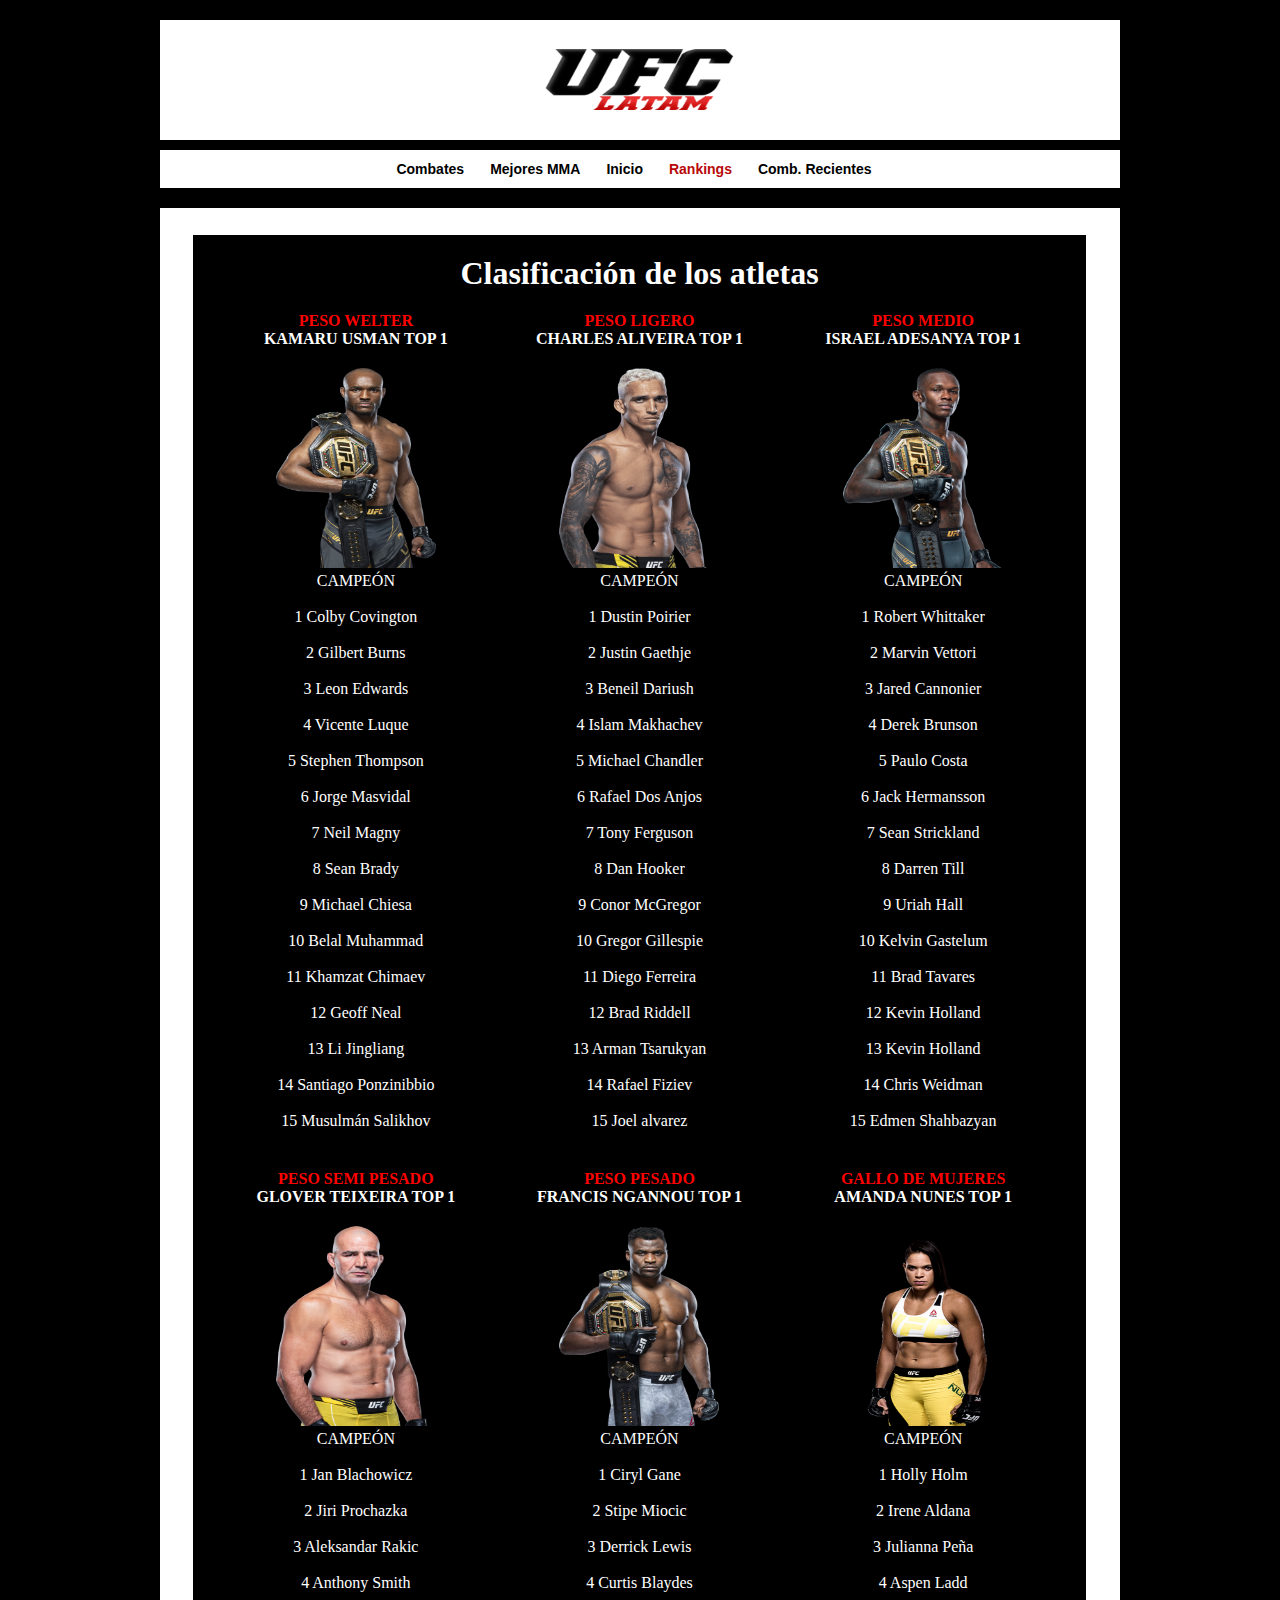
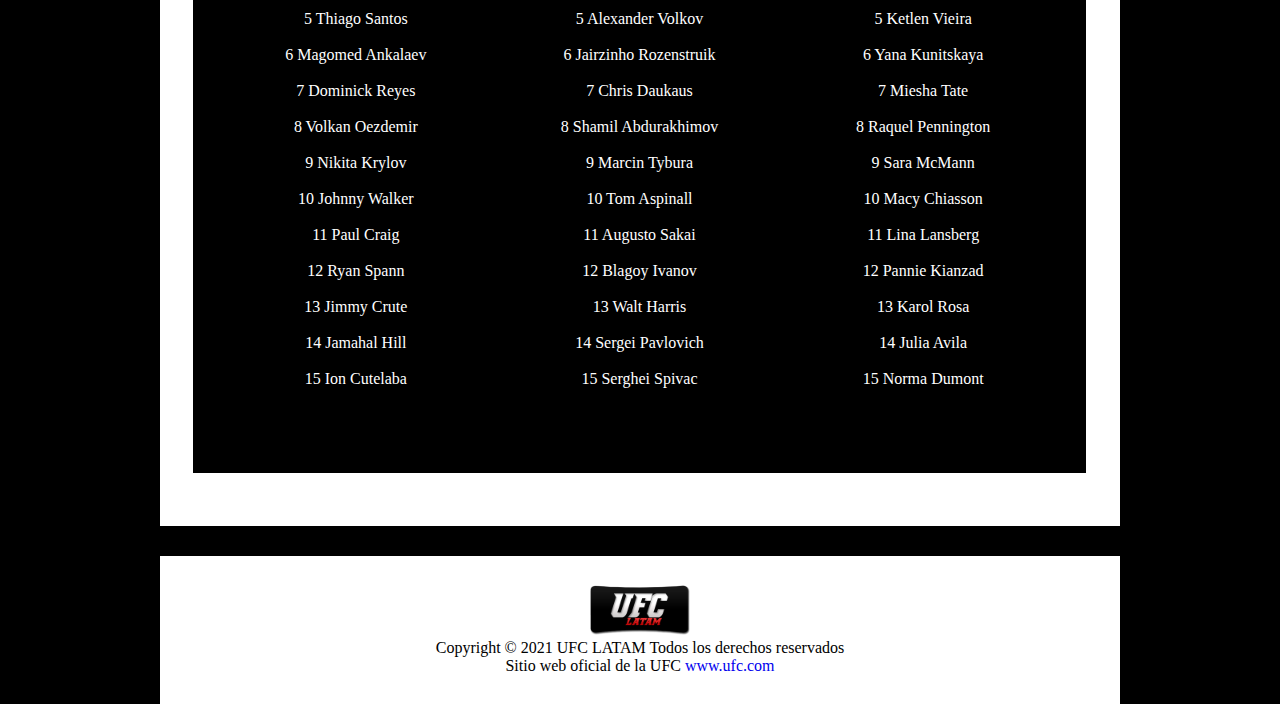
<file: rankings.html>
<!DOCTYPE html>
<html lang="es-ES">

<head>
  <meta lang="es-ES">
	<meta charset="utf-8">
	<meta name="description" content="Rankings">
	<title>Rankings</title>
	<link rel="stylesheet" href="rankings.css">
</head>

<body>

<div id="agrupar">
   <header id="cabecera">
    <center><a href="index.html"> <img class="foto2" src="banner3.png" alt="imagen 2"/></a></center>
   </header>

<nav id="menu">
  <ul>
  <center> 
  <STYLE>A {text-decoration: none;} </STYLE>
	<li><a style="color:black;" href="combates.html"onMouseOver="this.style.color='#B80909'" onMouseOut="this.style.color='black'">Combates</a></li>&nbsp;&nbsp;&nbsp;

	<li><a style="color:black;" href="mejoresmma.html"onMouseOver="this.style.color='#B80909'" onMouseOut="this.style.color='black'">Mejores MMA</a></li>&nbsp;&nbsp;&nbsp;

  <li><a style="color:black;" href="index.html"onMouseOver="this.style.color='#B80909'" onMouseOut="this.style.color='black'">Inicio</a></li>&nbsp;&nbsp;&nbsp;

  <li><a style="color:#B80909" href="rankings.html" onMouseOver="this.style.color='black'" onMouseOut="this.style.color='#B80909'">Rankings</a></li>&nbsp;&nbsp;&nbsp;

	<li><a style="color:black;" href="combrecientes.html"onMouseOver="this.style.color='#B80909'" onMouseOut="this.style.color='black'">Comb. Recientes</a></li>&nbsp;&nbsp;&nbsp;  
   </ul>
  </center>
</nav>

<div id="general">

  <div id="body">
    <article>
      <center>
    <header>
      <hgroup>
      <h1>Clasificación de los atletas</h1>
      </hgroup>
     </header>

     <table>
      <br>
  <colgroup>
    <col span="1" style="background-color:none">
    <col span="2" style="background-color:none">
  </colgroup>
  <tr>
    <th><font color="red">PESO WELTER</font><br>KAMARU USMAN TOP 1</th>
    <th><font color="red">PESO LIGERO</font><br>CHARLES ALIVEIRA TOP 1</th> 
    <th><font color="red">PESO MEDIO</font><br>ISRAEL ADESANYA TOP 1</th>
  </tr>
  <tr>
    <td> 
      <br>
      <img src="top1walter.png" width="160" height="200">
      <br>
      CAMPEÓN
      <br><br>
      1   Colby Covington
      <br><br>
      2   Gilbert Burns
      <br><br>
      3   Leon Edwards
      <br><br>
      4   Vicente Luque
      <br><br>
      5   Stephen Thompson
      <br><br>
      6   Jorge Masvidal
      <br><br>
      7   Neil Magny
      <br><br>
      8   Sean Brady
      <br><br>
      9   Michael Chiesa
      <br><br>
      10  Belal Muhammad
      <br><br>
      11  Khamzat Chimaev
      <br><br>
      12  Geoff Neal
      <br><br>
      13  Li Jingliang
      <br><br>
      14  Santiago Ponzinibbio
      <br><br>
      15  Musulmán Salikhov
    </td>

    <td>
      <br>
    <img src="top1ligero.png" width="160" height="200">
    <br>
      CAMPEÓN
      <br><br>
      1   Dustin Poirier
      <br><br>
      2   Justin Gaethje
      <br><br>
      3   Beneil Dariush
      <br><br>
      4   Islam Makhachev
      <br><br>
      5   Michael Chandler
      <br><br>
      6   Rafael Dos Anjos
      <br><br>
      7   Tony Ferguson
      <br><br>
      8   Dan Hooker
      <br><br>
      9   Conor McGregor
      <br><br>
      10  Gregor Gillespie
      <br><br>
      11  Diego Ferreira
      <br><br>
      12  Brad Riddell
      <br><br>
      13  Arman Tsarukyan
      <br><br>
      14  Rafael Fiziev
      <br><br>
      15  Joel alvarez
    </td>

    <td>
      <br>
    <img src="top1medio.png" width="160" height="200">
    <br>
      CAMPEÓN
      <br><br>
      1   Robert Whittaker 
      <br><br>
      2   Marvin Vettori
      <br><br>
      3   Jared Cannonier
      <br><br>
      4   Derek Brunson
      <br><br>
      5   Paulo Costa
      <br><br>
      6   Jack Hermansson
      <br><br>
      7   Sean Strickland
      <br><br>
      8   Darren Till
      <br><br>
      9   Uriah Hall
      <br><br>
      10  Kelvin Gastelum
      <br><br>
      11  Brad Tavares
      <br><br>
      12  Kevin Holland
      <br><br>
      13  Kevin Holland
      <br><br>
      14  Chris Weidman
      <br><br>
      15  Edmen Shahbazyan
    </td>
  </tr>
</table>

<br>

<table>
      <br>
  <colgroup>
    <col span="1" style="background-color:none">
    <col span="2" style="background-color:none">
  </colgroup>
  <tr>
    <th><font color="red">PESO SEMI PESADO</font><br>GLOVER TEIXEIRA TOP 1</th>
    <th><font color="red">PESO PESADO</font><br>FRANCIS NGANNOU TOP 1</th> 
    <th><font color="red">GALLO DE MUJERES</font><br>AMANDA NUNES TOP 1</th>
  </tr>
  <tr>
    <td> 
      <br>
      <img src="top1semipesado.png" width="160" height="200">
      <br>
      CAMPEÓN
      <br><br>
      1   Jan Blachowicz
      <br><br>
      2   Jiri Prochazka
      <br><br>
      3   Aleksandar Rakic
      <br><br>
      4   Anthony Smith
      <br><br>
      5   Thiago Santos
      <br><br>
      6   Magomed Ankalaev
      <br><br>
      7   Dominick Reyes
      <br><br>
      8   Volkan Oezdemir
      <br><br>
      9   Nikita Krylov
      <br><br>
      10  Johnny Walker
      <br><br>
      11  Paul Craig
      <br><br>
      12  Ryan Spann
      <br><br>
      13  Jimmy Crute
      <br><br>
      14  Jamahal Hill
      <br><br>
      15  Ion Cutelaba
    </td>

    <td>
      <br>
    <img src="top1pesopesado.png" width="160" height="200">
    <br>
      CAMPEÓN
      <br><br>
      1   Ciryl Gane
      <br><br>
      2   Stipe Miocic 
      <br><br>
      3   Derrick Lewis
      <br><br>
      4   Curtis Blaydes
      <br><br>
      5   Alexander Volkov
      <br><br>
      6   Jairzinho Rozenstruik
      <br><br>
      7   Chris Daukaus
      <br><br>
      8   Shamil Abdurakhimov
      <br><br>
      9   Marcin Tybura
      <br><br>
      10  Tom Aspinall
      <br><br>
      11  Augusto Sakai
      <br><br>
      12  Blagoy Ivanov
      <br><br>
      13  Walt Harris
      <br><br>
      14  Sergei Pavlovich
      <br><br>
      15  Serghei Spivac
    </td>

    <td>
      <br>
    <img src="top1gallomujer.png" width="160" height="200">
    <br>
      CAMPEÓN
      <br><br>
      1   Holly Holm
      <br><br>
      2   Irene Aldana
      <br><br>
      3   Julianna Peña
      <br><br>
      4   Aspen Ladd
      <br><br>
      5   Ketlen Vieira
      <br><br>
      6   Yana Kunitskaya
      <br><br>
      7   Miesha Tate
      <br><br>
      8   Raquel Pennington
      <br><br>
      9   Sara McMann
      <br><br>
      10  Macy Chiasson
      <br><br>
      11  Lina Lansberg
      <br><br>
      12  Pannie Kianzad
      <br><br>
      13  Karol Rosa
      <br><br>
      14  Julia Avila
      <br><br>
      15  Norma Dumont
    </td>
  </tr>
</table>

</center>
 </article>
  </div>

<footer id="pie">
    <center><img src="bannerfondo.png" height="50" width="100"></center>
  Copyright &copy; 2021 UFC LATAM Todos los derechos reservados<br>
  Sitio web oficial de la UFC
<a href="https://www.ufc.com/" target="_blank">www.ufc.com</a>
</footer>

</body>
</html>
</file>
<file: ufcestilos.css>
/************ 
//--------------------------------
// GENERAL
//-------------------------------
************/
* { 
    margin: 0;
    padding: 0;
    box-sizing: border-box;
}


h1 {
  font: bold 25px verdana, sans-serif;
  color: white;
}

h2 {
  font: bold 14px verdana, sans-serif;
  color: white;

}


p {
  font: bold 14px verdana, sans-serif;
  color: black;
}



header, section, footer, aside, nav, article, figure, figcaption,
hgroup{
      display: block;  
}

/************ 
//-------------------------------
// IMAGENES
//-------------------------------
************/

.foto1 { padding: 0px; margin: 0px;  width: 120px; height: 120px; }

.foto2 { padding: 0px; margin: 25px; margin-left: 25px; float: none;  width: 200px; height: 70px; }

.foto3 { padding: 0px; margin: 25px; margin-left: 25px; float: none;  width: 200px; height: 70px; }

.foto4 { padding: 0px; margin: 0px;  width: 120px; height: 120px; }


.noticia1{ padding: 0px; margin-top: initial;  float: none; width: 212; height: 101px; }

.noticia2{ padding: 0px;  float: none; width: 220; height: 120px; }

.noticia3{ padding: 0px;  float: none; width: 220; height: 100px; }

.noticia4{ padding: 0px;  float: none; width: 220; height: 100px; }

.noticia5{ padding: 0px;  float: none; width: 220; height: 114px; }

.noticia6{ padding: 0px;  float: none; width: 220; height: 100px; }

.noticia7{ padding: 0px;  float: none; width: 220; height: 100px; }

.noticia8{ padding: 0px;  float: none; width: 220; height: 100px; }

body {
   text-align: center;
   background-color: black;
}

/************ 
//-------------------------------
// CABECERA
//-------------------------------
************/
#agrupar {
  margin: auto;
  width: 960px;
  text-align: left;
}

#cabecera {
  margin-top: 20px;
  background: white;
  width: auto;
  height: 120px;
  clear: none;

}
#logo{
  position: absolute;
  margin-left: 437px;
}
#logodos{
  position: absolute;
  margin-left: 110px;
}

#buscar{
  position: absolute;
  margin-left: 837px;
  margin-top: 30px;
}
    
#menu {
  margin-top: 10px;
  background: white;
  padding: 6px 15px;

}

#menu li {
  display: inline-block;
  list-style: none;
  padding: 5px;
  font: bold 14px verdana, sans-serif;
  text color: black;
}


div#general{
margin:auto;
margin-top: 25px;
width: 960px;
height: 2369px;
background-color:white;
}

div#columnauno{
  float: left;
  margin-top: 26px;
  margin-left: 9px;
  margin-right: 1px;
  marker-end: 25px;
  font size: ;
  height: 2343px;
  width: 170px;
  background-color:white;
  text-align: justify all;
}

div#noticias{
  float: right;
  font-size: 14px; 
  margin-top: 26px;
  margin-left: 3px;
  margin-right: 8px;
  height: 2343px;
  width: 180px;
  background-color:white;
  text-align: left;
}

div#body{
  float: left;
  margin-top: 26px;
  margin-right: 7px;
  margin-left: 7px;
  margin-bottom: 2px;a
  marker-end: 25px;a
  width: 960px;
  height: 1900px;
  background-color:white;
}

article {
  width: 575px;
  height: 1150px;
  color: white;
  text-align: justify;
  background: black;
  padding: 25px;
  margin-bottom: 25px;
}

article footer {
  color: white;
  text-align: justify-all;
}

msg-error {
  color: #c65848;
}
.g-recaptcha.error {
  border: solid 2px #c64848;
  padding: .2em;
  width: 19em;
}
/************
//-----------------------------
// PIE PÁGINA
//-----------------------------
************/

#pie {
  color: black;
  clear: both;
  text-align: center;
  background-color:white;
  padding: 3%;
  border-top: 30px solid black;
}

time {
  color: white;
}

figcaption {
  color: white;
  font: italic 14px verdana, sans-serif;
}
</file>
<file: combates.css>
/************ 
//--------------------------------
// GENERAL
//-------------------------------
************/
* { 
    margin: 0;
    padding: 0;
    box-sizing: border-box;
}
}

h1 {
  font: bold 25px verdana, sans-serif;
  color: black;
}

h2 {
  font: bold 14px verdana, sans-serif;
  color: white;

}

p {
  font: bold 14px verdana, sans-serif;
  color: black;
}

header, section, footer, aside, nav, article, figure, figcaption,
hgroup{
      display: block;
      
}

.foto2 { padding: 0px; margin: 25px; margin-left: 25px; float: none;  width: 200px; height: 70px; }

body {
   max-width: 100%;
   text-align: center;
   background-color: black;
}

#agrupar {
  
  margin: auto;
  width: 960px;
  text-align: justify;
}

/************ 
//-------------------------------
// CABECERA
//-------------------------------
************/

#cabecera {
  margin-top: 20px;
  background: white;
  width: auto;
  height: 120px;
}

    
#menu {
  margin-top: 10px;
  background: white;
  padding: 6px 15px;

}

#menu li {
  display: inline-block;
  list-style: none;
  padding: 5px;
  font: bold 14px verdana, sans-serif;
  text color: black;
}


div#general{
margin: auto;
margin-top: 20px;
width: 960px;
height: auto;
background-color:white;
}


div#body{
  float: right;
  margin-top: 26px;
  margin-right: 33px;
  margin-left: 15px;
  margin-bottom: 2px;a
  marker-end: 25px;a
  width: 660px;
  height: 1830px;
  background-color:white;
}

article {
  width: 895px;
  height: 1800px;
  color: white;
  background: black;
  border: 1px solid white;
  padding: 20px;
  margin-bottom: 15px;
}

article footer {
  color: white;
  text-align: justify;
}

/************
//-----------------------------
// PIE PÁGINA
//-----------------------------
************/

#pie {
  color: black;
  clear: both;
  text-align: center;
  background-color:white;
  padding: 3%;
  border-top: 30px solid black;

}

time {
  color: #white;
}

figcaption {
  color: white;
  font: italic 14px verdana, sans-serif;
}
</file>
<file: combrecientes.css>
/************ 
//--------------------------------
// GENERAL
//-------------------------------
************/
* { 
    margin: 0;
    padding: 0;
    box-sizing: border-box;
}
}

h1 {
  font: bold 25px verdana, sans-serif;
  color: black;
}

h2 {
  font: bold 14px verdana, sans-serif;
  color: white;

}

p {
  font: bold 14px verdana, sans-serif;
  color: black;
}

header, section, footer, aside, nav, article, figure, figcaption,
hgroup{
      display: block;
      
}

.foto2 { padding: 0px; margin: 25px; margin-left: 25px; float: none;  width: 200px; height: 70px; }

body {
   max-width: 100%;
   text-align: center;
   background-color: black;
}

#agrupar {
  
  margin: auto;
  width: 960px;
  text-align: justify;
}

/************ 
//-------------------------------
// CABECERA
//-------------------------------
************/

#cabecera {
  margin-top: 20px;
  background: white;
  width: auto;
  height: 120px;
}

    
#menu {
  margin-top: 10px;
  background: white;
  padding: 6px 15px;

}

#menu li {
  display: inline-block;
  list-style: none;
  padding: 5px;
  font: bold 14px verdana, sans-serif;
  text color: black;
}


div#general{
margin: auto;
margin-top: 20px;
width: 960px;
height: auto;
background-color:white;
}


div#body{
  float: right;
  margin-top: 26px;
  margin-right: 33px;
  margin-left: 15px;
  margin-bottom: 2px;a
  marker-end: 25px;a
  width: 660px;
  height: 1890px;
  background-color:white;
}

article {
  width: 895px;
  height: 1840px;
  color: white;
  background: black;
  border: 1px solid white;
  padding: 20px;
  margin-bottom: 15px;
}

article footer {
  color: white;
  text-align: justify;
}

/************
//-----------------------------
// PIE PÁGINA
//-----------------------------
************/

#pie {
  color: black;
  clear: both;
  text-align: center;
  background-color:white;
  padding: 3%;
  border-top: 30px solid black;

}

time {
  color: #white;
}

figcaption {
  color: white;
  font: italic 14px verdana, sans-serif;
}
</file>
<file: informacion.css>
/************ 
//--------------------------------
// GENERAL
//-------------------------------
************/
* { 
    margin: 0;
    padding: 0;
    box-sizing: border-box;
}
}

h1 {
  font: bold 25px verdana, sans-serif;
  color: black;
}

h2 {
  font: bold 14px verdana, sans-serif;
  color: white;

}

p {
  font: bold 14px verdana, sans-serif;
  color: black;
}

*{box-sizing:border-box;}

    .container{
      width:95%;
      max-width:900px;
      padding:32px 64px;
      margin:auto;
    }

    .social{
      /*las imágenes usadas tienen width de 48px*/
      width:48px;
      position:fixed;
      top:50px;
      right:0;
    }

    /* Extra centrado vertical*/

    .social{
      /*border:1px solid #000;*/
      top:50%;
      height:205px;
      /*para poner height 192 deberíamos haber indicado en el reset de estilos font-size:0;*/
      margin-top:-100px;
    }

header, section, footer, aside, nav, article, figure, figcaption,
hgroup{
      display: block;
      
}

.foto2 { padding: 0px; margin: 25px; margin-left: 25px; float: none;  width: 200px; height: 70px; }

body {
   max-width: 100%;
   text-align: center;
   background-color: black;
}

#agrupar {
  
  margin: auto;
  width: 960px;
  text-align: justify;
}

/************ 
//-------------------------------
// CABECERA
//-------------------------------
************/

#cabecera {
  margin-top: 20px;
  background: white;
  width: auto;
  height: 120px;
}

    
#menu {
  margin-top: 10px;
  background: white;
  padding: 6px 15px;

}

#menu li {
  display: inline-block;
  list-style: none;
  padding: 5px;
  font: bold 14px verdana, sans-serif;
  text color: black;
}


div#general{
margin: auto;
margin-top: 20px;
width: 960px;
height: auto;
background-color:white;
}


div#body{
  float: right;
  margin-top: 26px;
  margin-right: 33px;
  margin-left: 15px;
  margin-bottom: 2px;a
  marker-end: 25px;a
  width: 660px;
  height: 830px;
  background-color:white;
}

article {
  width: 895px;
  height: 800px;
  color: white;
  background: black;
  border: 1px solid white;
  padding: 20px;
  margin-bottom: 15px;
}

article footer {
  color: white;
  text-align: justify;
}

/************
//-----------------------------
// PIE PÁGINA
//-----------------------------
************/

#pie {
  color: black;
  clear: both;
  text-align: center;
  background-color:white;
  padding: 3%;
  border-top: 30px solid black;

}

time {
  color: #white;
}

figcaption {
  color: white;
  font: italic 14px verdana, sans-serif;
}
</file>
<file: mejoresmma.css>
/************ 
//--------------------------------
// GENERAL
//-------------------------------
************/
* { 
    margin: 0;
    padding: 0;
    box-sizing: border-box;
}


h1 {
  font: bold 25px verdana, sans-serif;
  color: white;
}

h2 {
  font: bold 14px verdana, sans-serif;
  color: white;

}

p {
  font: bold 14px verdana, sans-serif;
  color: black;
}

header, section, footer, aside, nav, article, figure, figcaption,
hgroup{
      display: block;
      
}

.foto2 { padding: 0px; margin: 25px; margin-left: 25px; float: none;  width: 200px; height: 70px; }

body {
   max-width: 100%;
   text-align: center;
   background-color: black;
}

#agrupar {
  
  margin: auto;
  width: 960px;
  text-align: justify;
}

/************ 
//-------------------------------
// CABECERA
//-------------------------------
************/

#cabecera {
  margin-top: 20px;
  background: white;
  width: auto;
  height: 120px;
}

    
#menu {
  margin-top: 10px;
  background: white;
  padding: 6px 15px;

}

#menu li {
  display: inline-block;
  list-style: none;
  padding: 5px;
  font: bold 14px verdana, sans-serif;
  text color: black;
}


div#general{
margin: auto;
margin-top: 20px;
width: 960px;
height: 4530;
background-color:white;
}


div#body{
  float: right;
  margin-top: 26px;
  margin-right: 33px;
  margin-left: 15px;
  margin-bottom: 2px;a
  marker-end: 25px;a
  width: 660px;
  height: 4530px;
  background-color:white;
}

article {
  width: 895px;
  height: 4500px;
  color: white;
  text-align: justify;
  background: black;
  border: 1px solid white;
  padding: 20px;
  margin-bottom: 15px;
}

article footer {
  color: white;
  text-align: justify;
}

/************
//-----------------------------
// PIE PÁGINA
//-----------------------------
************/

#pie {
  color: black;
  clear: both;
  text-align: center;
  background-color:white;
  padding: 3%;
  border-top: 30px solid black;

}

time {
  color: #white;
}

figcaption {
  color: white;
  font: italic 14px verdana, sans-serif;
}
</file>
<file: rankings.css>
/************ 
//--------------------------------
// GENERAL
//-------------------------------
************/
* { 
    margin: 0;
    padding: 0;
    box-sizing: border-box;
}
}

h1 {
  font: bold 25px verdana, sans-serif;
  color: black;
}

h2 {
  font: bold 14px verdana, sans-serif;
  color: white;

}

p {
  font: bold 14px verdana, sans-serif;
  color: black;
}

header, section, footer, aside, nav, article, figure, figcaption,
hgroup{
      display: block;
      
}

.foto2 { padding: 0px; margin: 25px; margin-left: 25px; float: none;  width: 200px; height: 70px; }

body {
   max-width: 100%;
   text-align: center;
   background-color: black;
}

table {
   width: 100%;
}
th{
   width: 25%;
   text-align: center;
   vertical-align: top;
}
td{
  width: 25%;
   text-align: center;
   vertical-align: top;
}
#agrupar {
  
  margin: auto;
  width: 960px;
  text-align: justify;
}

/************ 
//-------------------------------
// CABECERA
//-------------------------------
************/

#cabecera {
  margin-top: 20px;
  background: white;
  width: auto;
  height: 120px;
}

    
#menu {
  margin-top: 10px;
  background: white;
  padding: 6px 15px;

}

#menu li {
  display: inline-block;
  list-style: none;
  padding: 5px;
  font: bold 14px verdana, sans-serif;
  text color: black;
}


div#general{
margin: auto;
margin-top: 20px;
width: 960px;
height: auto;
background-color:white;
}


div#body{
  float: right;
  margin-top: 26px;
  margin-right: 33px;
  margin-left: 15px;
  margin-bottom: 2px;a
  marker-end: 25px;a
  width: 660px;
  height: 1890px;
  background-color:white;
}

article {
  width: 895px;
  height: 1840px;
  color: white;
  background: black;
  border: 1px solid white;
  padding: 20px;
  margin-bottom: 15px;
}

article footer {
  color: white;
  text-align: justify;
}

/************
//-----------------------------
// PIE PÁGINA
//-----------------------------
************/

#pie {
  color: black;
  clear: both;
  text-align: center;
  background-color:white;
  padding: 3%;
  border-top: 30px solid black;

}

time {
  color: #white;
}

figcaption {
  color: white;
  font: italic 14px verdana, sans-serif;
}
</file>
